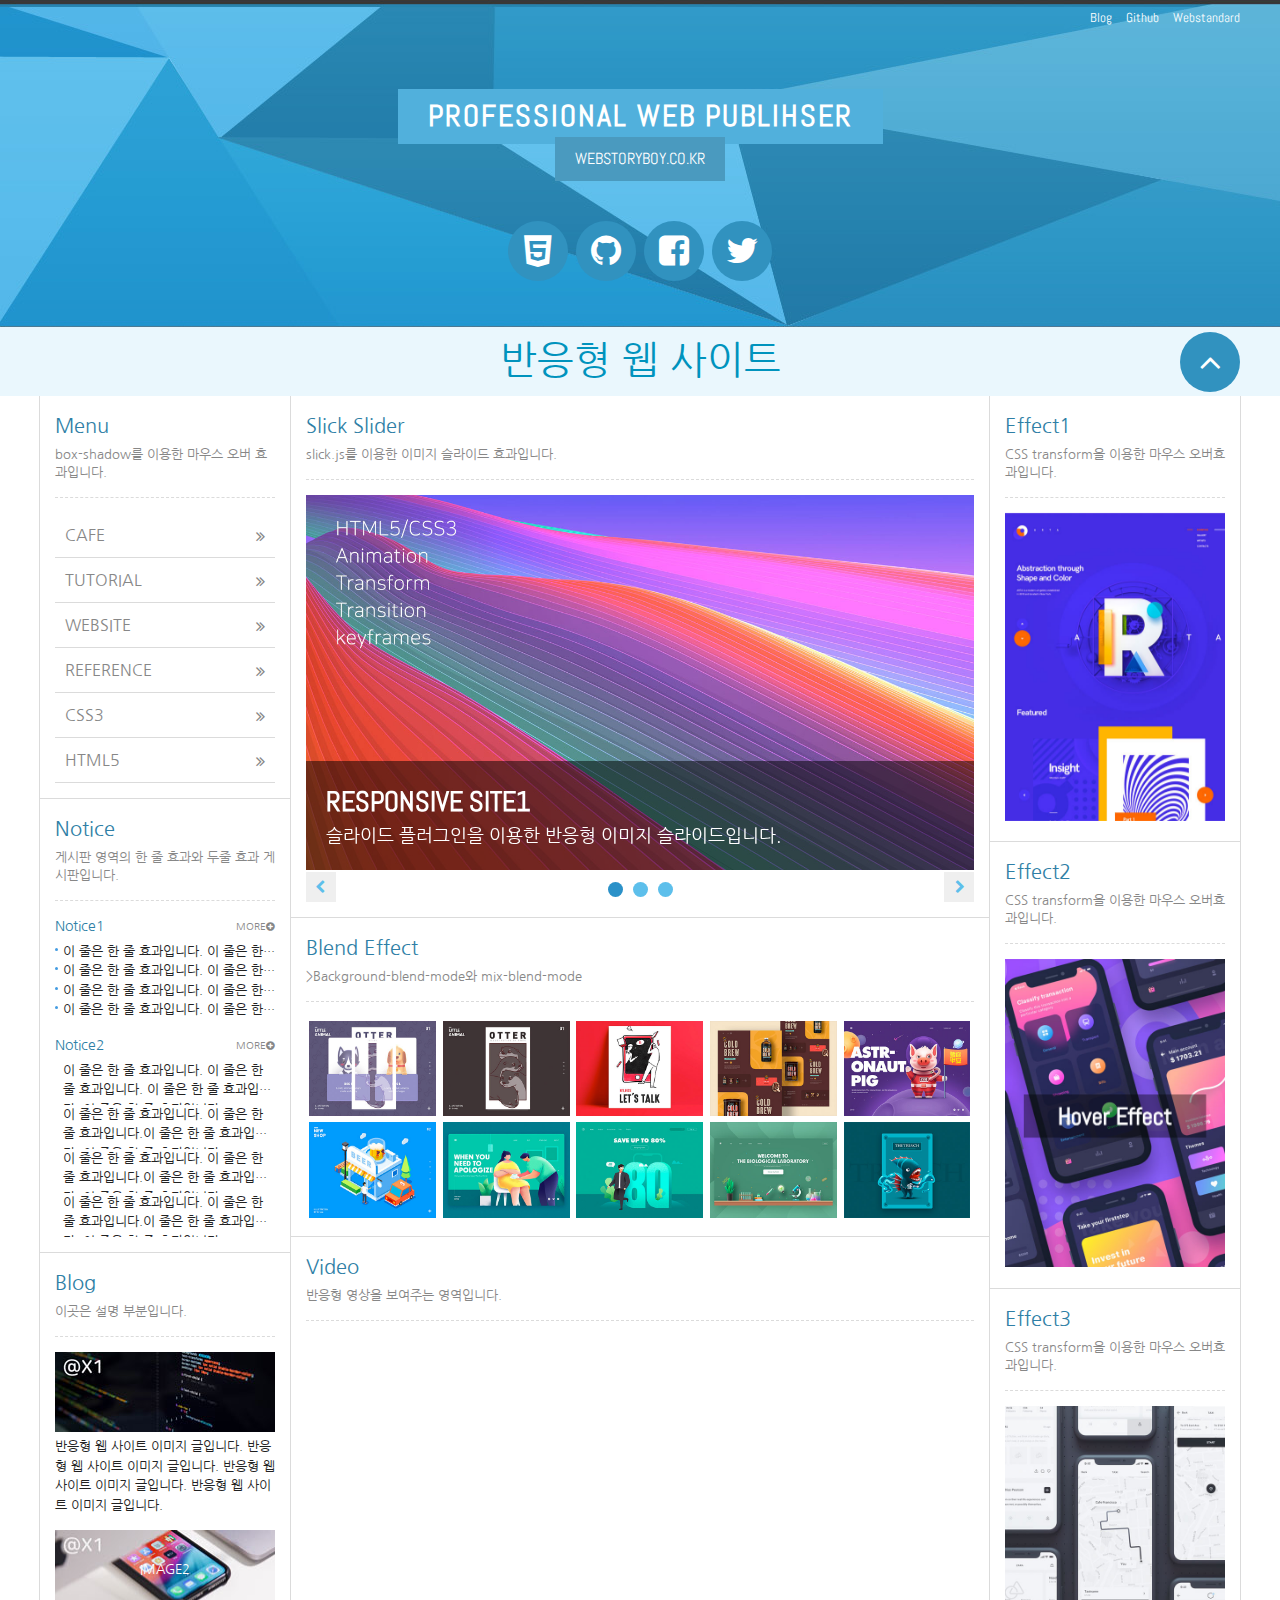
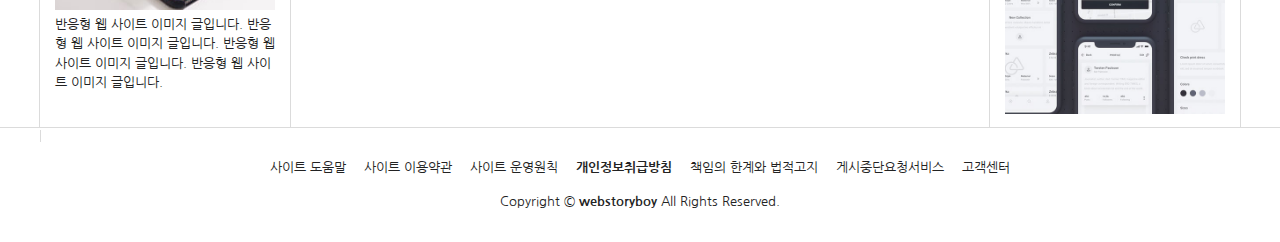
<file: index.html>
<!DOCTYPE html>
<html lang="ko">
  <head>
    <meta charset="UTF-8" />
    <meta
      name="viewport"
      content="user-scalable=no, initial-scale=1.0, maximum-scale=1.0, minimum-scale=1.0, width=device-width"
    />
    <meta name="author" content="webstoryboy" />
    <meta name="description" content="반응형 사이트 따라하기" />
    <meta
      name="keywords"
      content="반응형사이트, 웹퍼블리셔, 웹접근성, HTML5, webstoryboy, webs"
    />
    <title>반응형 사이트 만들기</title>

    <!-- style -->
    <link rel="stylesheet" href="css/reset.css" />
    <link rel="stylesheet" href="css/style.css" />
    <link rel="stylesheet" href="css/font-awesome.css" />
    <link rel="stylesheet" href="css/slick.css" />
    <link rel="stylesheet" href="css/lightgallery.css" />

    <!-- Facebook meta tags -->
    <meta property="og:type" content="article" />
    <meta property="og:title" content="반응형 사이트 만들기(title)" />
    <meta
      property="og:url"
      content="http://richclub8.dothome.co.kr/responsive/html5/index.html"
    />
    <meta
      property="og:image"
      content="http://richclub8.dothome.co.kr/assets/ico/icon.png"
    />
    <meta property="og:site_name" content="반응형 사이트 만들기(site_name)" />
    <meta
      property="og:description"
      content="반응형 사이트 따라하기(description)"
    />

    <!-- twitter meta tags -->
    <meta name="twitter:card" content="summary_large_image" />
    <meta name="twitter:site" content="@webstoryboy" />
    <meta name="twitter:title" content="반응형 사이트 만들기(title)" />
    <meta
      name="twitter:description"
      content="반응형 사이트 만들기(description)."
    />
    <meta
      property="twitter:image"
      content="http://richclub8.dothome.co.kr/assets/ico/icon.png"
    />

    <!-- 파비콘 -->
    <link rel="icon" type="images/png" href="icon/cloud.png" />

    <!-- 웹 폰트 -->
    <link
      href="https://fonts.googleapis.com/css?family=Abel&display=swap"
      rel="stylesheet"
    />
    <link
      href="https://fonts.googleapis.com/css?family=Nanum+Gothic"
      rel="stylesheet"
    />
    <link
      href="https://fonts.googleapis.com/css?family=Nanum+Brush+Script"
      rel="stylesheet"
    />

    <!-- HTLM5shiv ie6~8 -->
    <!--[if lt IE 9]>
      <script src="js/html5shiv.min.js"></script>
      <script type="text/javascript">
        alert(
          "현재 당신이 보는 브라우저는 지원하지 않습니다. 최신 브라우저로 업데이트해주세요!"
        );
      </script>
    <![endif]-->
  </head>
  <body>
    <header id="header">
      <div class="container">
        <div class="row">
          <div class="header">
            <div class="header_menu">
              <a href="#">Blog</a>
              <a href="#">Github</a>
              <a href="#">Webstandard</a>
            </div>
            <!-- // header_menu -->
            <div class="header_tit">
              <h1>Professional Web Publihser</h1>
              <br />
              <a href="http://webstoryboy.co.kr">webstoryboy.co.kr</a>
            </div>
            <!-- // header_tit -->
            <div class="header_icon">
              <ul>
                <li>
                  <a href="#"
                    ><i class="fa fa-html5" aria-hidden="true"></i
                    ><span>HTML5</span></a
                  >
                </li>
                <li>
                  <a href="#"
                    ><i class="fa fa-github" aria-hidden="true"></i
                    ><span>Github</span></a
                  >
                </li>
                <li>
                  <a href="#" class="facebook"
                    ><i class="fa fa-facebook-square" aria-hidden="true"></i
                    ><span>facebook</span></a
                  >
                </li>
                <li>
                  <a href="#" class="twitter"
                    ><i class="fa fa-twitter" aria-hidden="true"></i
                    ><span>twitter</span></a
                  >
                </li>
              </ul>
            </div>
            <!-- // header_icon -->

            <!-- 
                        https://developers.facebook.com/tools/debug/
                        https://cards-dev.twitter.com/validator
                    -->
          </div>
        </div>
      </div>
    </header>
    <!-- header -->

    <nav id="nav">
      <div class="container">
        <div class="row">
          <div class="nav">
            <h2 class="ir_su">반응형 사이트 전체 메뉴</h2>
            <div>
              <h3>HTML Reference</h3>
              <ol>
                <li><a href="#">HTML 태그(Tag)</a></li>
                <li><a href="#">블록 요소/인라인 요소</a></li>
                <li><a href="#">DTD 선언</a></li>
                <li><a href="#">언어 속성 설정</a></li>
                <li><a href="#">HTML &lt;title&gt;</a></li>
                <li><a href="#">HTML &lt;meta&gt;</a></li>
                <li><a href="#">특수문자</a></li>
                <li><a href="#">하이퍼 링크</a></li>
                <li><a href="#">HTML &lt;style&gt;</a></li>
                <li><a href="#">HTML &lt;html&gt;</a></li>
                <li><a href="#">HTML &lt;head&gt;</a></li>
                <li><a href="#">HTML &lt;div&gt;</a></li>
                <li><a href="#">HTML &lt;colgroup&gt;</a></li>
                <li><a href="#">HTML &lt;caption&gt;</a></li>
              </ol>
            </div>
            <div>
              <h3>CSS Reference</h3>
              <ol>
                <li><a href="#">CSS 선택자</a></li>
                <li><a href="#">CSS 단위</a></li>
                <li><a href="#">CSS 색상</a></li>
                <li><a href="#">CSS 선언 방법</a></li>
                <li><a href="#">상대주소와 절대주소</a></li>
                <li><a href="#">CSS float</a></li>
                <li><a href="#">이미지 표현 방법</a></li>
                <li><a href="#">이미지 스프라이트</a></li>
                <li><a href="#">IR 효과</a></li>
                <li><a href="#">이미지 최적화</a></li>
                <li><a href="#">background-color</a></li>
                <li><a href="#">border-style</a></li>
                <li><a href="#">font-size</a></li>
                <li><a href="#">text-align</a></li>
              </ol>
            </div>
            <div class="last">
              <h3>Webstandard</h3>
              <ol>
                <li><a href="#">웹 표준</a></li>
                <li><a href="#">웹 접근성</a></li>
                <li><a href="#">W3C</a></li>
                <li><a href="#">웹 접근성 연구소</a></li>
                <li><a href="#">네이버 널리</a></li>
                <li><a href="#">다음 다룸</a></li>
                <li><a href="#">Webstandard</a></li>
              </ol>
            </div>
          </div>
        </div>
      </div>
    </nav>
    <!-- //nav -->

    <article id="title">
      <div class="container">
        <div class="title">
          <h2>반응형 웹 사이트</h2>
          <a href="#" class="btn">
            <i class="fa fa-angle-up" aria-hidden="true"></i>
            <span class="ir_su">전체메뉴 보기</span>
          </a>
        </div>
      </div>
    </article>
    <!-- //title -->

    <main>
      <section id="contents">
        <div class="container">
          <h2 class="ir_su">반응형 사이트 컨텐츠</h2>
          <section id="cont_left">
            <h3 class="ir_su">반응형 사이트 왼쪽 컨텐츠</h3>
            <article class="column col1">
              <h4 class="col_tit">Menu</h4>
              <p class="col_desc">
                box-shadow를 이용한 마우스 오버 효과입니다.
              </p>
              <!-- 메뉴 -->
              <div class="menu">
                <ul>
                  <li>
                    <a href="#"
                      >Cafe
                      <i class="fa fa-angle-double-right" aria-hidden="true"></i
                    ></a>
                  </li>
                  <li>
                    <a href="#"
                      >Tutorial
                      <i class="fa fa-angle-double-right" aria-hidden="true"></i
                    ></a>
                  </li>
                  <li>
                    <a href="#"
                      >WebSite
                      <i class="fa fa-angle-double-right" aria-hidden="true"></i
                    ></a>
                  </li>
                  <li>
                    <a href="#"
                      >Reference
                      <i class="fa fa-angle-double-right" aria-hidden="true"></i
                    ></a>
                  </li>
                  <li>
                    <a href="#"
                      >CSS3
                      <i class="fa fa-angle-double-right" aria-hidden="true"></i
                    ></a>
                  </li>
                  <li>
                    <a href="#"
                      >HTML5
                      <i class="fa fa-angle-double-right" aria-hidden="true"></i
                    ></a>
                  </li>
                </ul>
              </div>
              <!-- 메뉴// -->
            </article>
            <!-- //col1 -->
            <article class="column col2">
              <h4 class="col_tit">Notice</h4>
              <p class="col_desc">
                게시판 영역의 한 줄 효과와 두줄 효과 게시판입니다.
              </p>
              <!-- 게시판 -->
              <div class="notice1">
                <h5>Notice1</h5>
                <ul>
                  <li>
                    <a href="#"
                      >이 줄은 한 줄 효과입니다. 이 줄은 한 줄 효과입니다.</a
                    >
                  </li>
                  <li>
                    <a href="#"
                      >이 줄은 한 줄 효과입니다. 이 줄은 한 줄 효과입니다.</a
                    >
                  </li>
                  <li>
                    <a href="#"
                      >이 줄은 한 줄 효과입니다. 이 줄은 한 줄 효과입니다.</a
                    >
                  </li>
                  <li>
                    <a href="#"
                      >이 줄은 한 줄 효과입니다. 이 줄은 한 줄 효과입니다.</a
                    >
                  </li>
                </ul>
                <a href="#" class="more" title="더 보기"
                  >More<i class="fa fa-plus-circle" aria-hidden="true"></i
                ></a>
              </div>
              <!-- //게시판 -->
              <!-- 게시판2 -->
              <div class="notice2 mt15">
                <h5>Notice2</h5>
                <ul>
                  <li>
                    <a href="#"
                      >이 줄은 한 줄 효과입니다. 이 줄은 한 줄 효과입니다. 이
                      줄은 한 줄 효과입니다. 이 줄은 한 줄 효과입니다.</a
                    >
                  </li>
                  <li>
                    <a href="#"
                      >이 줄은 한 줄 효과입니다. 이 줄은 한 줄 효과입니다.이
                      줄은 한 줄 효과입니다. 이 줄은 한 줄 효과입니다.</a
                    >
                  </li>
                  <li>
                    <a href="#"
                      >이 줄은 한 줄 효과입니다. 이 줄은 한 줄 효과입니다.이
                      줄은 한 줄 효과입니다. 이 줄은 한 줄 효과입니다.</a
                    >
                  </li>
                  <li>
                    <a href="#"
                      >이 줄은 한 줄 효과입니다. 이 줄은 한 줄 효과입니다.이
                      줄은 한 줄 효과입니다. 이 줄은 한 줄 효과입니다.</a
                    >
                  </li>
                </ul>
                <a href="#" class="more" title="더 보기"
                  >More<i class="fa fa-plus-circle" aria-hidden="true"></i
                ></a>
              </div>
              <!-- //게시판2 -->
            </article>
            <!-- //col2 -->
            <article class="column col3">
              <h4 class="col_tit">Blog</h4>
              <p class="col_desc">이곳은 설명 부분입니다.</p>
              <!-- blog1-->
              <div class="blog1">
                <h5 class="ir_su">image1</h5>
                <figure>
                  <!-- <img src="img/blog1_@1.jpg" class="img-normal" alt="normal image">
                                <img src="img/blog1_@2.jpg" class="img-retina" alt="retina image" width="100%"> -->
                  <img
                    src="img/blog3_@1.jpg"
                    srcset="
                      img/blog3_@1.jpg 1x,
                      img/blog3_@2.jpg 2x,
                      img/blog3_@3.jpg 3x
                    "
                    alt="이미지"
                  />
                  <figcaption>
                    반응형 웹 사이트 이미지 글입니다. 반응형 웹 사이트 이미지
                    글입니다. 반응형 웹 사이트 이미지 글입니다. 반응형 웹 사이트
                    이미지 글입니다.
                  </figcaption>
                </figure>
              </div>
              <!-- //blog1 -->
              <!-- blog2-->
              <div class="blog2 mt15">
                <div class="img-retina">
                  <h5>image2</h5>
                </div>
                <p>
                  반응형 웹 사이트 이미지 글입니다. 반응형 웹 사이트 이미지
                  글입니다. 반응형 웹 사이트 이미지 글입니다. 반응형 웹 사이트
                  이미지 글입니다.
                </p>
              </div>
              <!-- //blog2 -->
            </article>
            <!-- //col3 -->
          </section>
          <section id="cont_center">
            <h3 class="ir_su">반응형 사이트 가운데 컨텐츠</h3>
            <article class="column col4">
              <h4 class="col_tit">Slick Slider</h4>
              <p class="col_desc">
                slick.js를 이용한 이미지 슬라이드 효과입니다.
              </p>
              <!-- 이미지 슬라이드 -->
              <div class="slider">
                <div>
                  <figure>
                    <img src="img/slider001.jpg" alt="이미지1" />
                    <figcaption>
                      <em> Responsive Site1 </em>
                      <span>
                        슬라이드 플러그인을 이용한 반응형 이미지 슬라이드입니다.
                      </span>
                    </figcaption>
                  </figure>
                </div>
                <div>
                  <figure>
                    <img src="img/slider001.jpg" alt="이미지2" />
                    <figcaption>
                      <em> Responsive Site2 </em>
                      <span>
                        슬라이드 플러그인을 이용한 반응형 이미지 슬라이드입니다.
                      </span>
                    </figcaption>
                  </figure>
                </div>
                <div>
                  <figure>
                    <img src="img/slider001.jpg" alt="이미지3" />
                    <figcaption>
                      <em> Responsive Site3 </em>
                      <span>
                        슬라이드 플러그인을 이용한 반응형 이미지 슬라이드입니다.
                      </span>
                    </figcaption>
                  </figure>
                </div>
              </div>
              <!-- // 이미지 슬라이드 -->
            </article>
            <!-- //col4 -->
            <article class="column col5">
              <h4 class="col_tit">Blend Effect</h4>
              <p class="col_desc">>Background-blend-mode와 mix-blend-mode</p>
              <!-- lightbox -->
              <div class="lightbox square clearfix">
                <a href="img/light01_s.jpg"
                  ><img src="img/light01.jpg" alt="이미지" /><em>blur</em></a
                >
                <a href="img/light02_s.jpg"
                  ><img src="img/light02.jpg" alt="이미지" /><em
                    >brightness</em
                  ></a
                >
                <a href="img/light03_s.jpg"
                  ><img src="img/light03.jpg" alt="이미지" /><em
                    >contrast</em
                  ></a
                >
                <a href="img/light04_s.jpg"
                  ><img src="img/light04.jpg" alt="이미지" /><em
                    >grayscale</em
                  ></a
                >
                <a href="img/light05_s.jpg"
                  ><img src="img/light05.jpg" alt="이미지" /><em
                    >hur-rotate</em
                  ></a
                >
                <a href="img/light06_s.jpg"
                  ><img src="img/light06.jpg" alt="이미지" /><em>invert</em></a
                >
                <a href="img/light07_s.jpg"
                  ><img src="img/light07.jpg" alt="이미지" /><em>opacity</em></a
                >
                <a href="img/light08_s.jpg"
                  ><img src="img/light08.jpg" alt="이미지" /><em
                    >saturate</em
                  ></a
                >
                <a href="img/light09_s.jpg"
                  ><img src="img/light09.jpg" alt="이미지" /><em>sepia</em></a
                >
                <a href="img/light10_s.jpg"
                  ><img src="img/light10.jpg" alt="이미지" /><em>Mix</em></a
                >
              </div>

              <!-- //lightbox -->
            </article>
            <!-- //col5 -->
            <article class="column col6">
              <h4 class="col_tit">Video</h4>
              <p class="col_desc">반응형 영상을 보여주는 영역입니다.</p>
              <!-- video -->
              <div class="video">
                <iframe
                  src="https://www.youtube.com/embed/ZOMpFdXwS48"
                  frameborder="0"
                  allow="accelerometer; autoplay; encrypted-media; gyroscope; picture-in-picture"
                  allowfullscreen
                ></iframe>
              </div>
              <!-- //video -->
            </article>
            <!-- //col6 -->
          </section>
          <section id="cont_right">
            <h3 class="ir_su">반응형 사이트 오른쪽 컨텐츠</h3>
            <article class="column col7">
              <h4 class="col_tit">Effect1</h4>
              <p class="col_desc">
                CSS transform을 이용한 마우스 오버효과입니다.
              </p>
              <!-- side1 -->
              <div class="side1">
                <figure class="front">
                  <img src="img/side1.jpg" alt="이미지1" />
                </figure>
                <div class="back">
                  <i class="fa fa-heart" aria-hidden="true"></i>
                </div>
              </div>
              <!-- //side1 -->
            </article>
            <!-- //col7 -->
            <article class="column col8">
              <h4 class="col_tit">Effect2</h4>
              <p class="col_desc">
                CSS transform을 이용한 마우스 오버효과입니다.
              </p>
              <!-- side2 -->
              <div class="side2">
                <figure class="front">
                  <img src="img/side2.jpg" alt="이미지2" />
                  <figcaption>Hover Effect</figcaption>
                </figure>
                <figure class="back">
                  <img src="img/side4.jpg" alt="이미지2" />
                  <figcaption>Hover Effect</figcaption>
                </figure>
              </div>
              <!-- //side2 -->
            </article>
            <!-- //col8 -->
            <article class="column col9">
              <h4 class="col_tit">Effect3</h4>
              <p class="col_desc">
                CSS transform을 이용한 마우스 오버효과입니다.
              </p>
              <!-- side3 -->
              <div class="side3">
                <figure>
                  <img src="img/side3.jpg" alt="이미지3" />
                  <figcaption>
                    <h3><Hoverem>Effect</Hoverem></h3>
                  </figcaption>
                </figure>
              </div>
              <!-- //side3 -->
            </article>
            <!-- //col9 -->
          </section>
        </div>
      </section>
      <!-- //contents -->
    </main>
    <footer id="footer">
      <div class="container">
        <div class="row">
          <div class="footer">
            <ul>
              <li><a href="#">사이트 도움말</a></li>
              <li><a href="#">사이트 이용약관</a></li>
              <li><a href="#">사이트 운영원칙</a></li>
              <li>
                <a href="#"><strong>개인정보취급방침</strong></a>
              </li>
              <li><a href="#">책임의 한계와 법적고지</a></li>
              <li><a href="#">게시중단요청서비스</a></li>
              <li><a href="#">고객센터</a></li>
            </ul>
            <address>
              Copyright ©
              <a href="http://webstoryboy.co.kr"
                ><strong>webstoryboy</strong></a
              >
              All Rights Reserved.
            </address>
          </div>
        </div>
      </div>
    </footer>
    <!-- //footer -->

    <!-- JavaScript Libraries -->
    <script src="js/jquery.min_1.12.4.js"></script>
    <script src="js/modernizr-custom.js"></script>
    <script src="js/slick.min.js"></script>
    <script src="js/lightgallery.min.js"></script>

    <script>
      //접기/펼치기
      $(".btn").click(function (e) {
        e.preventDefault();
        $(".nav").slideToggle();
        $(".btn").toggleClass("open");

        if ($(".btn").hasClass("open")) {
          //open이 있을 때
          $(".btn").find("i").attr("class", "fa fa-angle-up");
        } else {
          //open이 없을 때
          $(".btn").find("i").attr("class", "fa fa-angle-down");
        }
      });

      $(window).resize(function () {
        var wWidth = $(window).width();
        if (wWidth > 600) {
          $(".nav").removeAttr("style");
        }
      });

      //라이트 박스
      $(".lightbox").lightGallery({
        autoplay: true,
        pause: 3000,
        progressBar: true,
      });

      //이미지 슬라이더
      $(".slider").slick({
        dots: true,
        autoplay: true,
        autoplaySpeed: 3000,
        arrows: true,
        responsive: [
          {
            breakpoint: 768,
            settings: {
              autoplay: false,
            },
          },
        ],
      });

      //sns 공유하기
      $(".facebook").click(function (e) {
        e.preventDefault();
        window.open(
          "https://www.facebook.com/sharer/sharer.php?u=" +
            encodeURIComponent(document.URL) +
            "&t=" +
            encodeURIComponent(document.title),
          "facebooksharedialog",
          "menubar=no, toolbar=no, resizable=yes, scrollbars=yes, height=300, width=600"
        );
      });
      $(".twitter").click(function (e) {
        e.preventDefault();
        window.open(
          "https://twitter.com/intent/tweet?text=[%EA%B3%B5%EC%9C%A0]%20" +
            encodeURIComponent(document.URL) +
            "%20-%20" +
            encodeURIComponent(document.title),
          "twittersharedialog",
          "menubar=no, toolbar=no, resizable=yes, scrollbars=yes, height=300, width=600"
        );
      });
    </script>
  </body>
</html>
</file>
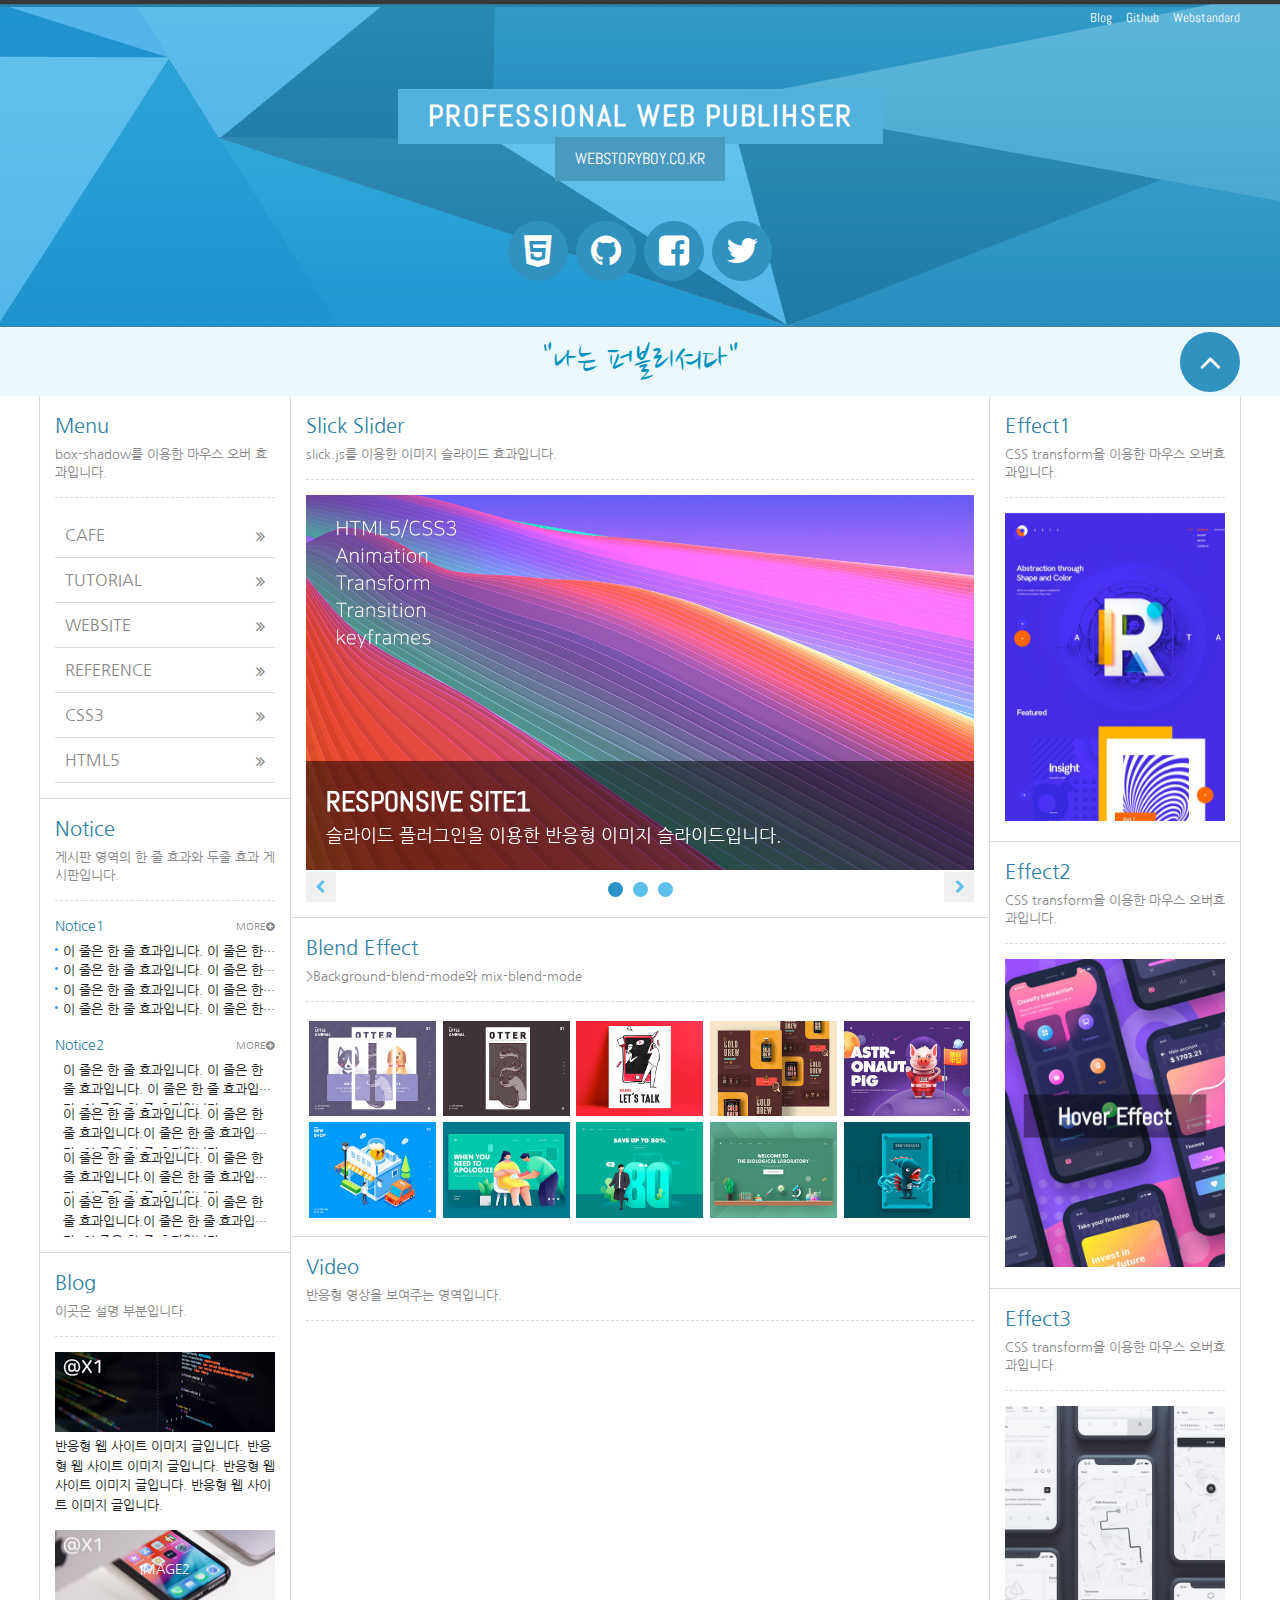
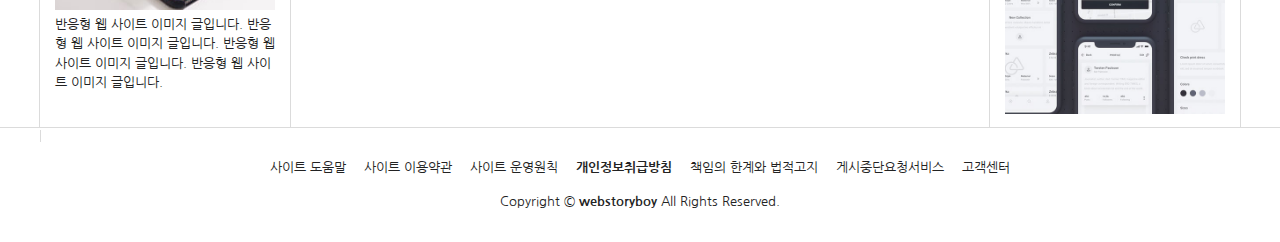
<file: html5/index.html>
<!DOCTYPE html>
<html lang="ko">
<head>
	<meta charset="UTF-8">
	<meta name="viewport" content="user-scalable=no, initial-scale=1.0, maximum-scale=1.0, minimum-scale=1.0, width=device-width">
    <meta name="author" content="webstoryboy">
    <meta name="description" content="반응형 사이트 따라하기">
    <meta name="keywords" content="반응형사이트, 웹퍼블리셔, 웹접근성, HTML5, webstoryboy, webs">
    <title>반응형 사이트 만들기</title>

    <!-- style -->
    <link rel="stylesheet" href="css/reset.css">
    <link rel="stylesheet" href="css/style.css">
    <link rel="stylesheet" href="css/font-awesome.css">
    <link rel="stylesheet" href="css/slick.css">
    <link rel="stylesheet" href="css/lightgallery.css">

    <!-- Facebook meta tags -->
    <meta property="og:type" content="article" />
    <meta property="og:title" content="반응형 사이트 만들기(title)" />
    <meta property="og:url" content="http://richclub8.dothome.co.kr/responsive/html5/index.html" />
    <meta property="og:image" content="http://richclub8.dothome.co.kr/assets/ico/icon.png" />
    <meta property="og:site_name" content="반응형 사이트 만들기(site_name)" />
    <meta property="og:description" content="반응형 사이트 따라하기(description)" />

    <!-- twitter meta tags -->
    <meta name="twitter:card" content="summary_large_image" />
    <meta name="twitter:site" content="@webstoryboy" />
    <meta name="twitter:title" content="반응형 사이트 만들기(title)" />
    <meta name="twitter:description" content="반응형 사이트 만들기(description)." />
    <meta property="twitter:image" content="http://richclub8.dothome.co.kr/assets/ico/icon.png" />

	<!-- 파비콘 -->
    <link rel="shortcut icon" href="icon/favicon-152.png">
    <link rel="apple-touch-icon-precomposed" href="icon/favicon-152.png">
    <link rel="icon" href="icon/favicon-64.png">
    <link rel="icon" href="icon/favicon-16.png" sizes="16x16"> 
    <link rel="icon" href="icon/favicon-32.png" sizes="32x32"> 
    <link rel="icon" href="icon/favicon-48.png" sizes="48x48"> 
    <link rel="icon" href="icon/favicon-64.png" sizes="64x64"> 
    <link rel="icon" href="icon/favicon-128.png" sizes="128x128">

	<!-- 웹 폰트 -->
    <link href="https://fonts.googleapis.com/css?family=Abel&display=swap" rel="stylesheet">
    <link href="https://fonts.googleapis.com/css?family=Nanum+Gothic" rel="stylesheet">
    <link href="https://fonts.googleapis.com/css?family=Nanum+Brush+Script" rel="stylesheet">

     <!-- HTLM5shiv ie6~8 -->
    <!--[if lt IE 9]> 
        <script src="js/html5shiv.min.js"></script>
        <script type="text/javascript">
            alert("현재 당신이 보는 브라우저는 지원하지 않습니다. 최신 브라우저로 업데이트해주세요!");
        </script>
    <![endif]-->

</head>
<body>
	
	<header id="header">
		<div class="container">
			<div class="row">
				<div class="header">
					<div class="header_menu">
						<a href="#">Blog</a>
						<a href="#">Github</a>
						<a href="#">Webstandard</a>
					</div>
					<!-- // header_menu -->
					<div class="header_tit">
						<h1>Professional Web Publihser</h1><br>
						<a href="http://webstoryboy.co.kr">webstoryboy.co.kr</a>
					</div>
					<!-- // header_tit -->
					<div class="header_icon">
                        <ul>
                            <li><a href="#"><i class="fa fa-html5" aria-hidden="true"></i><span>HTML5</span></a></li>
                            <li><a href="#"><i class="fa fa-github" aria-hidden="true"></i><span>Github</span></a></li>
                            <li><a href="#" class="facebook"><i class="fa fa-facebook-square" aria-hidden="true"></i><span>facebook</span></a></li>
                            <li><a href="#" class="twitter"><i class="fa fa-twitter" aria-hidden="true"></i><span>twitter</span></a></li>
                        </ul>
                    </div>
                    <!-- // header_icon -->

                    <!-- 
                        https://developers.facebook.com/tools/debug/
                        https://cards-dev.twitter.com/validator
                    -->

				</div>
			</div>
		</div>
	</header>
	<!-- header -->
	
	 <nav id="nav">
        <div class="container">
            <div class="row">
                <div class="nav">
                    <h2 class="ir_su">반응형 사이트 전체 메뉴</h2>
                    <div>
                        <h3>HTML Reference</h3>
                        <ol>
                            <li><a href="#">HTML 태그(Tag)</a></li>
                            <li><a href="#">블록 요소/인라인 요소</a></li>
                            <li><a href="#">DTD 선언</a></li>
                            <li><a href="#">언어 속성 설정</a></li>
                            <li><a href="#">HTML &lt;title&gt;</a></li>
                            <li><a href="#">HTML &lt;meta&gt;</a></li>
                            <li><a href="#">특수문자</a></li>
                            <li><a href="#">하이퍼 링크</a></li>
                            <li><a href="#">HTML &lt;style&gt;</a></li>
                            <li><a href="#">HTML &lt;html&gt;</a></li>
                            <li><a href="#">HTML &lt;head&gt;</a></li>
                            <li><a href="#">HTML &lt;div&gt;</a></li>
                            <li><a href="#">HTML &lt;colgroup&gt;</a></li>
                            <li><a href="#">HTML &lt;caption&gt;</a></li>
                        </ol>
                    </div>
                    <div>
                        <h3>CSS  Reference</h3>
                        <ol>
                            <li><a href="#">CSS 선택자</a></li>
                            <li><a href="#">CSS 단위</a></li>
                            <li><a href="#">CSS 색상</a></li>
                            <li><a href="#">CSS 선언 방법</a></li>
                            <li><a href="#">상대주소와 절대주소</a></li>
                            <li><a href="#">CSS float</a></li>
                            <li><a href="#">이미지 표현 방법</a></li>
                            <li><a href="#">이미지 스프라이트</a></li>
                            <li><a href="#">IR 효과</a></li>
                            <li><a href="#">이미지 최적화</a></li>
                            <li><a href="#">background-color</a></li>
                            <li><a href="#">border-style</a></li>
                            <li><a href="#">font-size</a></li>
                            <li><a href="#">text-align</a></li>
                        </ol>
                    </div>
                    <div class="last">
                        <h3>Webstandard</h3>
                        <ol>
                            <li><a href="#">웹 표준</a></li>
                            <li><a href="#">웹 접근성</a></li>
                            <li><a href="#">W3C</a></li>
                            <li><a href="#">웹 접근성 연구소</a></li>
                            <li><a href="#">네이버 널리</a></li>
                            <li><a href="#">다음 다룸</a></li>
                            <li><a href="#">Webstandard</a></li>
                        </ol>
                    </div>
                </div>
            </div>
        </div>
    </nav>
    <!-- //nav -->

	<article id="title">
		<div class="container">
			<div class="title">
				<h2>"나는 퍼블리셔다"</h2>
                <a href="#" class="btn">
                    <i class="fa fa-angle-up" aria-hidden="true"></i>
                    <span class="ir_su">전체메뉴 보기</span>
                </a>
			</div>
		</div>
	</article>
	<!-- //title -->

	<main>
        <section id="contents">
            <div class="container">
                <h2 class="ir_su">반응형 사이트 컨텐츠</h2>
                <section id="cont_left">
                    <h3 class="ir_su">반응형 사이트 왼쪽 컨텐츠</h3>
                    <article class="column col1">
                    	<h4 class="col_tit">Menu</h4>
                    	<p class="col_desc">box-shadow를 이용한 마우스 오버 효과입니다.</p>
                    	<!-- 메뉴 -->
                    	<div class="menu">
                    		<ul>
                                <li><a href="#">Cafe <i class="fa fa-angle-double-right" aria-hidden="true"></i></a></li>
                                <li><a href="#">Tutorial <i class="fa fa-angle-double-right" aria-hidden="true"></i></a></li>
                                <li><a href="#">WebSite <i class="fa fa-angle-double-right" aria-hidden="true"></i></a></li>
                                <li><a href="#">Reference <i class="fa fa-angle-double-right" aria-hidden="true"></i></a></li>
                                <li><a href="#">CSS3 <i class="fa fa-angle-double-right" aria-hidden="true"></i></a></li>
                                <li><a href="#">HTML5 <i class="fa fa-angle-double-right" aria-hidden="true"></i></a></li>
                            </ul>
                    	</div>
                    	<!-- 메뉴// -->
                    </article>
                    <!-- //col1 -->
                    <article class="column col2">
                    	<h4 class="col_tit">Notice</h4>
                    	<p class="col_desc">게시판 영역의 한 줄 효과와 두줄 효과 게시판입니다.</p>
                    	<!-- 게시판 -->
                    	<div class="notice1">
                    		<h5>Notice1</h5>
                    		<ul>
                    			<li><a href="#">이 줄은 한 줄 효과입니다. 이 줄은 한 줄 효과입니다.</a></li>
                    			 <li><a href="#">이 줄은 한 줄 효과입니다. 이 줄은 한 줄 효과입니다.</a></li>
                    			 <li><a href="#">이 줄은 한 줄 효과입니다. 이 줄은 한 줄 효과입니다.</a></li>
                    			 <li><a href="#">이 줄은 한 줄 효과입니다. 이 줄은 한 줄 효과입니다.</a></li> 
                    		</ul>
                    		<a href="#" class="more" title="더 보기">More<i class="fa fa-plus-circle" aria-hidden="true"></i></a>
                    	</div>
                    	<!-- //게시판 -->
                    	<!-- 게시판2 -->
                    	<div class="notice2 mt15">
                    		<h5>Notice2</h5>
                    		<ul>
                    			<li><a href="#">이 줄은 한 줄 효과입니다. 이 줄은 한 줄 효과입니다.
                    			이 줄은 한 줄 효과입니다. 이 줄은 한 줄 효과입니다.</a></li>
                    			 <li><a href="#">이 줄은 한 줄 효과입니다. 이 줄은 한 줄 효과입니다.이 줄은 한 줄 효과입니다. 이 줄은 한 줄 효과입니다.</a></li>
                    			 <li><a href="#">이 줄은 한 줄 효과입니다. 이 줄은 한 줄 효과입니다.이 줄은 한 줄 효과입니다. 이 줄은 한 줄 효과입니다.</a></li>
                    			 <li><a href="#">이 줄은 한 줄 효과입니다. 이 줄은 한 줄 효과입니다.이 줄은 한 줄 효과입니다. 이 줄은 한 줄 효과입니다.</a></li> 
                    		</ul>
                    		<a href="#" class="more" title="더 보기">More<i class="fa fa-plus-circle" aria-hidden="true"></i></a>
                    	</div>
                    	<!-- //게시판2 -->


                    </article>
                    <!-- //col2 -->
                    <article class="column col3">
                    	<h4 class="col_tit">Blog</h4>
                    	<p class="col_desc">이곳은 설명 부분입니다.</p>
                    	<!-- blog1-->
                        <div class="blog1">
                            <h5 class="ir_su">image1</h5>
                            <figure>
                                <!-- <img src="img/blog1_@1.jpg" class="img-normal" alt="normal image">
                                <img src="img/blog1_@2.jpg" class="img-retina" alt="retina image" width="100%"> -->
                                <img src="img/blog3_@1.jpg" srcset="img/blog3_@1.jpg 1x, img/blog3_@2.jpg 2x, img/blog3_@3.jpg 3x" alt="이미지">
                                <figcaption>반응형 웹 사이트 이미지 글입니다. 반응형 웹 사이트 이미지 글입니다. 반응형 웹 사이트 이미지 글입니다. 반응형 웹 사이트 이미지 글입니다.</figcaption>
                            </figure>
                        </div>
                        <!-- //blog1 -->
                        <!-- blog2-->
                        <div class="blog2 mt15">
                            <div class="img-retina">
                                <h5>image2</h5>
                            </div>
                            <p>반응형 웹 사이트 이미지 글입니다. 반응형 웹 사이트 이미지 글입니다. 반응형 웹 사이트 이미지 글입니다. 반응형 웹 사이트 이미지 글입니다.</p>
                        </div>
                        <!-- //blog2 -->
                    </article>
                    <!-- //col3 -->
                </section>
                <section id="cont_center">
                    <h3 class="ir_su">반응형 사이트 가운데 컨텐츠</h3>
                    <article class="column col4">
                    	<h4 class="col_tit">Slick Slider</h4>
                    	<p class="col_desc">slick.js를 이용한 이미지 슬라이드 효과입니다.</p>
                    	<!-- 이미지 슬라이드 -->
                    	<div class="slider">
                    		<div>
                    			<figure>
                    				<img src="img/slider001.jpg" alt="이미지1">
                    				<figcaption>
                    					<em>
                    						Responsive Site1
                    					</em>
                    					<span>
                    						슬라이드 플러그인을 이용한 반응형 이미지 슬라이드입니다.
                    					</span>
                    				</figcaption>
                    			</figure>
                    		</div>
                    		<div>
                    			<figure>
                    				<img src="img/slider001.jpg" alt="이미지2">
                    				<figcaption>
                    					<em>
                    						Responsive Site2
                    					</em>
                    					<span>
                    						슬라이드 플러그인을 이용한 반응형 이미지 슬라이드입니다.
                    					</span>
                    				</figcaption>
                    			</figure>
                    		</div>
                    		<div>
                    			<figure>
                    				<img src="img/slider001.jpg" alt="이미지3">
                    				<figcaption>
                    					<em>
                    						Responsive Site3
                    					</em>
                    					<span>
                    						슬라이드 플러그인을 이용한 반응형 이미지 슬라이드입니다.
                    					</span>
                    				</figcaption>
                    			</figure>
                    		</div>
                    	</div>
                    	<!-- // 이미지 슬라이드 -->

                    </article>
                    <!-- //col4 -->
                    <article class="column col5">
                    	<h4 class="col_tit">Blend Effect</h4>
                    	<p class="col_desc">>Background-blend-mode와 mix-blend-mode</p>
                    	<!-- lightbox -->
                    	<div class="lightbox square clearfix">
                    		<a href="img/light01_s.jpg"><img src="img/light01.jpg" alt="이미지"><em>blur</em></a>
                    		<a href="img/light02_s.jpg"><img src="img/light02.jpg" alt="이미지"><em>brightness</em></a>
                    		<a href="img/light03_s.jpg"><img src="img/light03.jpg" alt="이미지"><em>contrast</em></a>
                    		<a href="img/light04_s.jpg"><img src="img/light04.jpg" alt="이미지"><em>grayscale</em></a>
                    		<a href="img/light05_s.jpg"><img src="img/light05.jpg" alt="이미지"><em>hur-rotate</em></a>
                    		<a href="img/light06_s.jpg"><img src="img/light06.jpg" alt="이미지"><em>invert</em></a>
                    		<a href="img/light07_s.jpg"><img src="img/light07.jpg" alt="이미지"><em>opacity</em></a>
                    		<a href="img/light08_s.jpg"><img src="img/light08.jpg" alt="이미지"><em>saturate</em></a>
                    		<a href="img/light09_s.jpg"><img src="img/light09.jpg" alt="이미지"><em>sepia</em></a>
                    		<a href="img/light10_s.jpg"><img src="img/light10.jpg" alt="이미지"><em>Mix</em></a>
                    	</div>

                    	<!-- //lightbox -->

                    </article>
                    <!-- //col5 -->
                    <article class="column col6">
                    	<h4 class="col_tit">Video</h4>
                    	<p class="col_desc">반응형 영상을 보여주는 영역입니다.</p>
                    	<!-- video -->
                    	<div class="video">
                    		<iframe src="https://www.youtube.com/embed/ZOMpFdXwS48" frameborder="0" allow="accelerometer; autoplay; encrypted-media; gyroscope; picture-in-picture" allowfullscreen></iframe>
                    	</div>
                    	<!-- //video -->

                    </article>
                    <!-- //col6 -->
                </section>
                <section id="cont_right">
                    <h3 class="ir_su">반응형 사이트 오른쪽 컨텐츠</h3>
                    <article class="column col7">
                    	<h4 class="col_tit">Effect1</h4>
                    	<p class="col_desc">CSS transform을 이용한 마우스 오버효과입니다.</p>
                    	<!-- side1 -->
                    	<div class="side1">
                    		<figure class="front">
                    			<img src="img/side1.jpg" alt="이미지1">
                    		</figure>
                    		<div class="back">
                    			<i class="fa fa-heart" aria-hidden="true"></i>
                    		</div>
                    	</div>
                    	<!-- //side1 -->

                    </article>
                    <!-- //col7 -->
                    <article class="column col8">
                    	<h4 class="col_tit">Effect2</h4>
                    	<p class="col_desc">CSS transform을 이용한 마우스 오버효과입니다.</p>
                    	<!-- side2 -->
                    	<div class="side2">
                    		<figure class="front">
                    			<img src="img/side2.jpg" alt="이미지2">
                    			<figcaption>
                    				Hover Effect
                    			</figcaption>
                    		</figure>
                    		<figure class="back">
                    			<img src="img/side4.jpg" alt="이미지2">
                    			<figcaption>
                    				Hover Effect
                    			</figcaption>
                    		</figure>
                    	</div>
                    	<!-- //side2 -->
                    </article>
                    <!-- //col8 -->
                    <article class="column col9">
                    	<h4 class="col_tit">Effect3</h4>
                    	<p class="col_desc">CSS transform을 이용한 마우스 오버효과입니다.</p>
                    	<!-- side3 -->
                    	<div class="side3">
                    		<figure>
                    			<img src="img/side3.jpg" alt="이미지3">
                    			<figcaption>
                    				<h3><Hoverem>Effect</Hoverem></h3>
                    			</figcaption>
                    		</figure>
                    	</div>
                    	<!-- //side3 -->
                    </article>
                    <!-- //col9 -->
                </section>
            </div>
        </section>
        <!-- //contents -->

    </main>
    <footer id="footer">
        <div class="container">
            <div class="row">
                <div class="footer">
                    <ul>
                        <li><a href="#">사이트 도움말</a></li>
                        <li><a href="#">사이트 이용약관</a></li>
                        <li><a href="#">사이트 운영원칙</a></li>
                        <li><a href="#"><strong>개인정보취급방침</strong></a></li>
                        <li><a href="#">책임의 한계와 법적고지</a></li>
                        <li><a href="#">게시중단요청서비스</a></li>
                        <li><a href="#">고객센터</a></li>
                    </ul>
                    <address>
                        Copyright ©
                        <a href="http://webstoryboy.co.kr"><strong>webstoryboy</strong></a>
                        All Rights Reserved.
                    </address>
                </div>
            </div>
        </div>
    </footer>
    <!-- //footer -->
  
	<!-- JavaScript Libraries -->
    <script src="js/jquery.min_1.12.4.js"></script>
    <script src="js/modernizr-custom.js"></script>
    <script src="js/slick.min.js"></script>
    <script src="js/lightgallery.min.js"></script>

    <script>
    	//접기/펼치기	
    	$(".btn").click(function(e){
    		e.preventDefault();
    		$(".nav").slideToggle();
    		$(".btn").toggleClass("open");

    		if($(".btn").hasClass("open")){
    			//open이 있을 때
    			$(".btn").find("i").attr("class","fa fa-angle-up");
    		} else {
    			//open이 없을 때 
    			$(".btn").find("i").attr("class","fa fa-angle-down");
    		}
    	});

    	$(window).resize(function(){
    		var wWidth = $(window).width();
    		if(wWidth > 600) {
    			$(".nav").removeAttr("style");
    		}
    	});

    	 //라이트 박스
        $(".lightbox").lightGallery({
        	autoplay: true,
        	pause: 3000,
        	progressBar: true
        });

        //이미지 슬라이더
        $(".slider").slick({
        	dots: true,
        	autoplay: true,
        	autoplaySpeed: 3000,
        	arrows: true,
        	responsive: [
        	{
        		breakpoint: 768,
        		settings: {
        			autoplay: false,
        		}
        	}
        	]
        });
        
        //sns 공유하기
        $(".facebook").click(function(e){
            e.preventDefault();
            window.open('https://www.facebook.com/sharer/sharer.php?u=' +encodeURIComponent(document.URL)+'&t='+encodeURIComponent(document.title), 'facebooksharedialog', 'menubar=no, toolbar=no, resizable=yes, scrollbars=yes, height=300, width=600'); 
        });
        $(".twitter").click(function(e){
            e.preventDefault();
            window.open('https://twitter.com/intent/tweet?text=[%EA%B3%B5%EC%9C%A0]%20' +encodeURIComponent(document.URL)+'%20-%20'+encodeURIComponent(document.title), 'twittersharedialog', 'menubar=no, toolbar=no, resizable=yes, scrollbars=yes, height=300, width=600');
        });
    </script>
</body>
</html>
</file>
<file: css/style.css>
/* 레이아웃 */
body {
  background: url(../img/header_bg.jpg) repeat-x center top;
}
#header {
}
#nav {
  background-color: #f6fdff;
}
#title {
  background-color: #eaf7fd;
}
#contents .container {
  border-right: 1px solid #dbdbdb;
  border-left: 1px solid #dbdbdb;
}
#cont_left {
  float: left;
  width: 250px;
}
#cont_center {
  overflow: hidden;
  min-height: 1300px;
  margin-right: 250px;
  border-right: 1px solid #dbdbdb;
  border-left: 1px solid #dbdbdb;
}
#cont_right {
  position: absolute;
  right: 0;
  top: 0;
  width: 250px;
}
#footer {
  border-top: 1px solid #dbdbdb;
}

/* 컨테이너 */
.container {
  position: relative;
  width: 1200px;
  margin: 0 auto; /* background: rgba(0,0,0,0.3); */
}

/* 헤더 */
.header {
  height: 327px;
}
.header .header_menu {
  text-align: right;
}
.header .header_menu a {
  color: #fff;
  padding: 8px 0 6px 10px;
  display: inline-block;
  transition: color 0.3s ease;
  font-family: "Abel", sans-serif;
}
.header .header_menu a:hover {
  color: #ccc;
}

.header .header_tit {
  text-align: center;
  text-transform: uppercase;
  margin-top: 55px;
  font-family: "Abel", sans-serif;
}
.header .header_tit h1 {
  font-size: 30px;
  color: #fff;
  background: #51b0dc;
  display: inline-block;
  padding: 5px 30px 5px 30px;
  letter-spacing: 2px;
  font-weight: 900;
  transition: box-shadow 0.25s ease-in-out;
}
.header .header_tit h1:hover {
  box-shadow: inset -9em 0 0 0 #257fac, inset 9em 0 0 0 #257fac;
}
.header .header_tit a {
  font-size: 16px;
  color: #fff;
  background: #4a9abf;
  display: inline-block;
  padding: 10px 20px 10px 20px;
  margin-top: -7px;
  transition: box-shadow 0.25s ease-in-out;
}
.header .header_tit a:hover {
  box-shadow: 0 0 0 5px rgba(75, 154, 191, 0.9) inset,
    0 0 0 100px rgba(0, 0, 0, 0.1) inset;
}

.header .header_icon {
  text-align: center;
  margin-top: 40px;
  padding-bottom: 45px;
}
.header .header_icon li {
  display: inline;
  margin: 0 2px;
}
.header .header_icon li a {
  position: relative;
  background-color: #3192bf;
  border-radius: 50%;
  width: 60px;
  height: 60px;
  color: #fff;
  display: inline-block;
  font-size: 35px;
  line-height: 60px;
  transition: all 0.3s ease;
}
.header .header_icon li a span {
  position: absolute;
  left: 50%;
  top: -40px;
  transform: translateX(-50%);
  font-size: 12px;
  line-height: 1.6;
  background: #3192bf;
  padding: 3px 9px;
  border-radius: 6px 0;
  opacity: 0;
  transition: all 0.3s ease;
}
.header .header_icon li a span:before {
  content: "";
  position: absolute;
  left: 50%;
  bottom: -5px;
  margin-left: -5px;
  border-top: 5px solid #3192bf;
  border-left: 5px solid transparent;
  border-right: 5px solid transparent;
}
.header .header_icon li a:hover span {
  opacity: 1;
  top: -33px;
}
.header .header_icon li a:hover {
  box-shadow: 0 0 0 3px rgba(75, 154, 191, 0.9) inset,
    0 0 0 100px rgba(0, 0, 0, 0.1) inset;
}

/* 전체 메뉴 */
.nav {
  overflow: hidden;
  padding: 25px 0;
  display: none;
}
.nav > div {
  float: left;
  width: 40%;
}
.nav > div:last-child {
  width: 20%;
}
.nav > div ol {
  overflow: hidden;
}
.nav > div li {
  float: left;
  width: 50%;
  position: relative;
  padding-left: 8px;
  box-sizing: border-box;
}
.nav > div:last-child li {
  width: 100%;
}
.nav > div li:before {
  content: "";
  width: 3px;
  height: 3px;
  background-color: #25a2d0;
  border-radius: 50%;
  position: absolute;
  left: 0;
  top: 6px;
}
.nav > div h3 {
  font-size: 18px;
  color: #25a2d0;
  font-weight: bold;
  margin-bottom: 4px;
}
.nav > div li a {
  position: relative;
}
.nav > div li a:after {
  content: "";
  display: inline-block;
  width: 0;
  height: 1px;
  background: #25aad0;
  transition: all 0.2s ease-out;
  position: absolute;
  bottom: 0;
  left: 0;
}
.nav > div li:hover a:after {
  width: 100%;
}

/* 타이틀 */
.title {
  position: relative;
  text-align: center;
}
.title h2 {
  font-family: "Nanum Gothic", cursive;
  font-size: 39px;
  color: #0093bd;
  padding: 5px 0;
}
.title .btn {
  position: absolute;
  right: 0;
  top: 5px;
  width: 60px;
  height: 60px;
  line-height: 60px;
  background: #3192bf;
  color: #fff;
  font-size: 35px;
  border-radius: 50%;
  transition: all 0.3s ease;
}
.title .btn:hover {
  box-shadow: 0 0 0 3px rgba(71, 154, 191, 0.9) inset,
    0 0 0 100px rgba(0, 0, 0, 0.1) inset;
}

/* 컨텐츠 영역 */
.column {
  padding: 15px;
  border-bottom: 1px solid #dbdbdb;
}
.column .col_tit {
  font-size: 20px;
  color: #2f7fa6;
  padding-bottom: 5px;
}
.column .col_desc {
  border-bottom: 1px dashed #dbdbdb;
  padding-bottom: 15px;
  margin-bottom: 15px;
  color: #878787;
  line-height: 18px;
}
.column.col1 {
}
.column.col2 {
}
.column.col3 {
  border-bottom: 0;
}
.column.col4 {
}
.column.col5 {
}
.column.col6 {
  border-bottom: 0;
}
.column.col7 {
}
.column.col8 {
}
.column.col9 {
  border-bottom: 0;
}

/* 메뉴 */
.menu {
}
.menu li {
  position: relative;
}
.menu li a {
  font-size: 16px;
  text-transform: uppercase;
  color: #878787;
  border-bottom: 1px solid #dbdbdb;
  padding: 10px;
  display: block;
  transition: box-shadow 0.34s ease, background 0.34s ease;
}
.menu li a i {
  position: absolute;
  right: 10px;
  top: 15px;
}
.menu li a:hover {
  box-shadow: inset 180px 0 0 0 rgba(36, 130, 174, 0.7);
  color: #fff;
  background: rgba(36, 130, 174, 0.9);
}

/* 게시판1 */
.notice1 {
  position: relative;
}
.notice1 h5 {
  font-size: 14px;
  color: #2f7fa6;
  padding-bottom: 5px;
}
.notice1 li {
  position: relative;
  overflow: hidden;
  text-overflow: ellipsis;
  white-space: nowrap;
  padding-left: 8px;
}
.notice1 li:before {
  content: "";
  width: 3px;
  height: 3px;
  border-radius: 50%;
  background: #449ce2;
  position: absolute;
  left: 0;
  top: 6px;
}
.notice1 .more {
  position: absolute;
  right: 0;
  top: 3px;
  color: #878787;
  text-transform: uppercase;
  font-size: 10px;
}

/* 게시판2 */
.notice2 {
  position: relative;
}
.notice2 h5 {
  font-size: 14px;
  color: #2f7fa6;
  padding-bottom: 5px;
}
.notice2 li {
  position: relative;
  overflow: hidden;
  text-overflow: ellipsis;
  display: -webkit-box;
  -webkit-box-orient: vertical;
  -webkit-line-clamp: 2;
  padding-left: 8px;
  padding-bottom: 5px;
  max-height: 40px; /* ie */
}
.notice2 .more {
  position: absolute;
  right: 0;
  top: 3px;
  color: #878787;
  text-transform: uppercase;
  font-size: 10px;
}

/* 블로그1 */
.blog1 img {
  width: 100%;
}
.blog1 .img-retina {
  display: none;
}

@media only screen and (-webkit-min-device-pixel-ratio: 1.5),
  only screen and (min-device-pixel-ratio: 1.5),
  only screen and (min-resolution: 1.5dppx) {
  .blog1 .img-retina {
    display: initial;
  }
  .blog1 .img-normal {
    display: none;
  }
}

/* 블로그2 */
.blog2 h5 {
  color: #fff;
  text-align: center;
  padding: 30px 30px;
  text-transform: uppercase;
}
.blog2 p {
  padding-top: 5px;
}
.blog2 .img-retina {
  background-image: url(../img/blog4_@1.jpg);
  background-size: cover;
}
@media only screen and (-webkit-min-device-pixel-ratio: 2),
  only screen and (min-device-pixel-ratio: 2),
  only screen and (min-resolution: 2dppx) {
  .blog2 .img-retina {
    background-image: url(../img/blog4_@2.jpg);
  }
}
@media only screen and (-webkit-min-device-pixel-ratio: 3),
  only screen and (min-device-pixel-ratio: 3),
  only screen and (min-resolution: 3dppx) {
  .blog2 .img-retina {
    background-image: url(../img/blog4_@3.jpg);
  }
}

/* 이미지 슬라이드 */
.slider figure {
  position: relative;
}
.slider figcaption {
  position: absolute;
  bottom: 0;
  left: 0;
  width: 100%;
  padding: 20px;
  box-sizing: border-box;
  background-color: rgba(0, 0, 0, 0.5);
  color: #fff;
  font-size: 18px;
}
.slider figcaption em {
  display: block;
  font-weight: bold;
  font-size: 28px;
  text-transform: uppercase;
  font-family: "Abel", sans-serif;
  opacity: 0;
  transition: all 0.84s ease;
  transform: translateX(50px);
}
.slider figcaption span {
  display: block;
  overflow: hidden;
  text-overflow: ellipsis;
  white-space: nowrap;
  opacity: 0;
  transition: all 0.84s 0.2s ease;
  transform: translateX(50px);
}
.slider .slick-active figcaption em {
  opacity: 1;
  transform: translateX(0);
}
.slider .slick-active figcaption span {
  opacity: 1;
  transform: translateX(0);
}

.slider .slick-dots {
  display: block;
  width: 100%;
  text-align: center;
}
.slider .slick-dots li {
  display: inline-block;
  width: 15px;
  height: 15px;
  margin: 5px;
}
.slider .slick-dots li button {
  font-size: 0;
  line-height: 0;
  display: block;
  width: 15px;
  height: 15px;
  cursor: pointer;
  background: #5dbfeb;
  border-radius: 50%;
}
.slider .slick-dots li.slick-active button {
  background: #2b91c8;
}
.slider .slick-prev {
  position: absolute;
  left: 0;
  bottom: 0;
  z-index: 1000;
  width: 30px;
  height: 30px;
  display: inline-block;
  text-indent: -9999px;
  font: normal normal normal 14px/1 FontAwesome;
}
.slider .slick-prev::before {
  content: "\f053";
  color: #5dbfeb;
  text-indent: 0;
  position: absolute;
  left: 9px;
  top: 8px;
}
.slider .slick-next {
  position: absolute;
  right: 0;
  bottom: 0;
  z-index: 1000;
  width: 30px;
  height: 30px;
  display: inline-block;
  text-indent: -9999px;
  font: normal normal normal 14px/1 FontAwesome;
}
.slider .slick-next::before {
  content: "\f054";
  color: #5dbfeb;
  text-indent: 0;
  position: absolute;
  left: 11px;
  top: 8px;
}

/* 라이트 박스 */
.square a {
  position: relative;
  overflow: hidden;
  float: left;
  width: 19%;
  margin: 0.5%;
}
.square a img {
  width: 100%;
  display: block;
}
.square a em {
  background: rgba(0, 0, 0, 0.77);
  color: #fff;
  width: 100%;
  text-align: center;
  position: absolute;
  left: 0;
  bottom: -30px;
  opacity: 1;
  transition: all 0.3s ease;
}
.square a:hover em {
  bottom: 0;
  background: rgba(0, 0, 0, 0.57);
}
.square a:nth-child(1):hover img {
  filter: blur(2px);
}
.square a:nth-child(2):hover img {
  filter: brightness(50%);
}
.square a:nth-child(3):hover img {
  filter: contrast(10%);
}
.square a:nth-child(4):hover img {
  filter: grayscale(100%);
}
.square a:nth-child(5):hover img {
  filter: hue-rotate(120deg);
}
.square a:nth-child(6):hover img {
  filter: invert(100%);
}
.square a:nth-child(7):hover img {
  filter: opacity(10%);
}
.square a:nth-child(8):hover img {
  filter: saturate(10%);
}
.square a:nth-child(9):hover img {
  filter: sepia(120%);
}
.square a:nth-child(10):hover img {
  filter: sepia(120%) hue-rotate(120deg);
}

/* 비디오 */
.video {
  position: relative;
  width: 100%;
  padding-bottom: 56.25%;
}
.video iframe {
  position: absolute;
  width: 100%;
  height: 100%;
}

/* 푸터 */
.footer {
  text-align: center;
  padding: 30px 50px;
}
.footer li {
  display: inline;
  padding: 0 7px 10px;
  white-space: nowrap;
}
.footer li:before {
  content: "";
  width: 1px;
  height: 12px;
  background-color: #dbdbdb;
  position: absolute;
  left: 0;
  top: 2px;
}
.footer li:first-child:before {
  width: 0;
}
.footer address {
  padding-top: 15px;
}

/* 사이드 이펙트1 */
.side1 {
  position: relative;
  perspective: 600px;
  display: block;
}
.side1 .front {
  transform-style: preserve-3d;
  transform: rotateY(0deg);
  transition: all 0.5s ease-in-out;
  backface-visibility: hidden;
}
.side1 .back {
  position: absolute;
  top: 0;
  left: 0;
  width: 100%;
  height: 100%;
  z-index: -1;
  transform-style: preserve-3d;
  color: #fff;
  background: #4038dc;
  transform: rotateY(-180deg);
  transition: all 0.5s ease-in-out;
  backface-visibility: hidden;
}
.side1 .back i {
  position: absolute;
  left: 50%;
  top: 50%;
  transform: translate(-50%, -50%);
  font-size: 60px;
}
.side1:hover .front {
  transform: rotateY(180deg);
}
.side1:hover .back {
  transform: rotateY(0deg);
  z-index: 1;
}

/* 사이드 이펙트2 */
.side2 {
  position: relative;
  display: block;
  perspective: 600px;
}
.side2 .front {
  transform-style: preserve-3d;
  transform: rotateY(0deg);
  transition: all 0.5s ease-in-out;
  backface-visibility: hidden;
}
.side2 .back {
  position: absolute;
  top: 0;
  left: 0;
  width: 100%;
  height: 100%;
  z-index: -1;
  transform-style: preserve-3d;
  transform: rotateY(-180deg);
  transition: all 0.5s ease-in-out;
  backface-visibility: hidden;
}
.side2 .front figcaption {
  position: absolute;
  left: 50%;
  top: 50%;
  transform: translate(-50%, -50%) translateZ(100px);
  display: block;
  text-align: center;
}
.side2 .back figcaption {
  position: absolute;
  left: 50%;
  top: 50%;
  transform: translate(-50%, -50%) translateZ(100px);
  display: block;
  text-align: center;
}
.side2 figcaption {
  width: 60%;
}
.side2 figcaption {
  color: #fff;
  font-size: 20px;
  font-family: "Abel";
  font-weight: bold;
  background: rgba(0, 0, 0, 0.4);
  padding: 3px 10px;
}
.side2:hover .front {
  transform: rotateY(180deg);
}
.side2:hover .back {
  transform: rotateY(0deg);
  z-index: 1;
}

/* 사이드 이펙트3 */
.side3 {
  position: relative;
  overflow: hidden;
  background: #000;
}
.side3 figcaption {
  position: absolute;
  top: 50%;
  left: 50%;
  color: #fff;
  text-align: center;
  opacity: 0;
  text-transform: uppercase;
  transition: all 0.3s ease;
  transform: translate(350%, -50%) rotate(180deg);
}
.side3 figcaption:after {
  content: "";
  width: 100px;
  height: 100px;
  background: #000;
  border-radius: 50%;
  position: absolute;
  left: 50%;
  top: 50%;
  z-index: -1;
  transform: translate(-50%, -50%);
}
.side3 figcaption h3 {
  font-size: 16px;
}
.side3 figcaption em {
  display: block;
  font-weight: bold;
}
.side3 img {
  display: block;
  transition: all 0.3s ease;
}
.side3:hover img {
  opacity: 0.4;
}
.side3:hover figcaption {
  transform: translate(-50%, -50%) rotate(0deg);
  opacity: 1;
}

/* media query*/
/* 화면 너비 0 ~ 1220px */
@media (max-width: 1220px) {
  .container {
    width: 100%;
  }
  .row {
    padding: 0 15px;
  }
  #contents .container {
    border: 0;
  }

  .title .btn {
    right: 5px;
  }
  .square a {
    width: 24%;
  }
  .square a:nth-child(5n) {
    display: none;
  }
}

/* 화면 너비 0 ~ 1024px */
@media (max-width: 1024px) {
  .square a {
    width: 32.3333%;
  }
  .square a:nth-child(5) {
    display: block;
  }
}

/* 화면 너비 0 ~ 960px */
@media (max-width: 960px) {
  #cont_right {
    position: static;
    width: 100%;
    border-top: 1px solid #dbdbdb;
  }
  #cont_center {
    margin-right: 0;
    border-right: 0;
  }

  .nav > div {
    float: none;
    width: 100%;
  }
  .nav > div:last-child {
    width: 100%;
  }
  .nav > div li {
    width: 33.33333%;
  }
  .nav > div:last-child li {
    width: 33.33333%;
  }
  .nav > div ol {
    margin-bottom: 10px;
  }

  #cont_right {
    overflow: hidden;
  }
  #cont_right .column {
    float: left;
    width: 33.3333%;
    box-sizing: border-box;
  }
  #cont_right .column .cloumn.col7 {
    border-right: 1px solid #dbdbdb;
    border-bottom: 0;
  }
  #cont_right .column .cloumn.col8 {
    border-right: 1px solid #dbdbdb;
    border-bottom: 0;
  }
}

/* 화면 너비 0 ~ 768px */
@media (max-width: 768px) {
  #cont_left {
    float: none;
    width: 100%;
  }
  #cont_center {
    border-left: 0;
  }
}

/* 화면 너비 0 ~ 600px */
@media (max-width: 600px) {
  .header {
    height: auto;
  }
  .header .header_tit {
    display: none;
  }
  .header .header_icon {
    display: none;
  }
  .title .btn {
    display: none;
  }

  .nav > div li {
    width: 50%;
  }
  .nav > div:last-child li {
    width: 50%;
  }

  .column.col1 .col_tit {
    display: none;
  }
  .column.col1 .col_desc {
    display: none;
  }
  .column.col1 .menu li a i {
    display: none;
  }
  .column.col1 {
    padding: 0;
    border-bottom: 0;
  }
  .column.col1 .menu ul {
    overflow: hidden;
  }
  .column.col1 .menu li {
    float: left;
    width: 33.3333%;
    border-right: 1px solid #dbdbdb;
    text-align: center;
    box-sizing: border-box;
  }
  .column.col1 .menu li:nth-child(3n) {
    border-right: 0;
  }
  .column.col1 .menu li a {
    color: #fff;
    text-shadow: 0 0 5px rgba(0, 0, 0, 0.7);
  }
  .column.col1 .menu li a:hover {
    box-shadow: none;
    background: rgba(36, 130, 174, 0.3);
  }
  .column.col2 {
    background: #fff;
  }
  .column.col4 {
    border-top: 1px solid #dbdbdb;
  }

  #cont_right .column {
    width: 50%;
  }
  #cont_right .column.col8 {
    border-right: 0;
  }
  #cont_right .column.col9 {
    display: none;
  }

  .slider figcaption {
    padding: 10px;
  }
  .slider figcaption em {
    font-size: 18px;
  }
  .slider figcaption {
    font-size: 14px;
  }

  .square a {
    width: 49%;
  }
  .square a:nth-child(5) {
    display: none;
  }
}

/* 화면 너비 0 ~ 480px */
@media (max-width: 480px) {
}

/* 화면 너비 0 ~ 320px */
@media (max-width: 320px) {
  .nav > div li {
    width: 100%;
  }
  .nav > div:last-child li {
    width: 100%;
  }

  #cont_right .column {
    width: 100%;
  }
  #cont_right .column.col7 {
    border-right: 0;
    border-bottom: 1px solid #dbdbdb;
  }

  .square a {
    width: 100%;
    margin-right: 0;
    margin-left: 0;
  }
}
</file>
<file: css/lightgallery.css>
/*! lightgallery - v1.6.11 - 2018-05-22
* http://sachinchoolur.github.io/lightGallery/
* Copyright (c) 2018 Sachin N; Licensed GPLv3 */
@font-face {
  font-family: 'lg';
  src: url("../fonts/lg.eot?n1z373");
  src: url("../fonts/lg.eot?#iefixn1z373") format("embedded-opentype"), url("../fonts/lg.woff?n1z373") format("woff"), url("../fonts/lg.ttf?n1z373") format("truetype"), url("../fonts/lg.svg?n1z373#lg") format("svg");
  font-weight: normal;
  font-style: normal;
}
.lg-icon {
  font-family: 'lg';
  speak: none;
  font-style: normal;
  font-weight: normal;
  font-variant: normal;
  text-transform: none;
  line-height: 1;
  /* Better Font Rendering =========== */
  -webkit-font-smoothing: antialiased;
  -moz-osx-font-smoothing: grayscale;
}

.lg-actions .lg-next, .lg-actions .lg-prev {
  background-color: rgba(0, 0, 0, 0.45);
  border-radius: 2px;
  color: #999;
  cursor: pointer;
  display: block;
  font-size: 22px;
  margin-top: -10px;
  padding: 8px 10px 9px;
  position: absolute;
  top: 50%;
  z-index: 1080;
  border: none;
  outline: none;
}
.lg-actions .lg-next.disabled, .lg-actions .lg-prev.disabled {
/*  pointer-events: none;*/
  opacity: 0.5;
}
.lg-actions .lg-next:hover, .lg-actions .lg-prev:hover {
  color: #FFF;
}
.lg-actions .lg-next {
  right: 20px;
}
.lg-actions .lg-next:before {
  content: "\e095";
}
.lg-actions .lg-prev {
  left: 20px;
}
.lg-actions .lg-prev:after {
  content: "\e094";
}

@-webkit-keyframes lg-right-end {
  0% {
    left: 0;
  }
  50% {
    left: -30px;
  }
  100% {
    left: 0;
  }
}
@-moz-keyframes lg-right-end {
  0% {
    left: 0;
  }
  50% {
    left: -30px;
  }
  100% {
    left: 0;
  }
}
@-ms-keyframes lg-right-end {
  0% {
    left: 0;
  }
  50% {
    left: -30px;
  }
  100% {
    left: 0;
  }
}
@keyframes lg-right-end {
  0% {
    left: 0;
  }
  50% {
    left: -30px;
  }
  100% {
    left: 0;
  }
}
@-webkit-keyframes lg-left-end {
  0% {
    left: 0;
  }
  50% {
    left: 30px;
  }
  100% {
    left: 0;
  }
}
@-moz-keyframes lg-left-end {
  0% {
    left: 0;
  }
  50% {
    left: 30px;
  }
  100% {
    left: 0;
  }
}
@-ms-keyframes lg-left-end {
  0% {
    left: 0;
  }
  50% {
    left: 30px;
  }
  100% {
    left: 0;
  }
}
@keyframes lg-left-end {
  0% {
    left: 0;
  }
  50% {
    left: 30px;
  }
  100% {
    left: 0;
  }
}
.lg-outer.lg-right-end .lg-object {
  -webkit-animation: lg-right-end 0.3s;
  -o-animation: lg-right-end 0.3s;
  animation: lg-right-end 0.3s;
  position: relative;
}
.lg-outer.lg-left-end .lg-object {
  -webkit-animation: lg-left-end 0.3s;
  -o-animation: lg-left-end 0.3s;
  animation: lg-left-end 0.3s;
  position: relative;
}

.lg-toolbar {
  z-index: 1082;
  left: 0;
  position: absolute;
  top: 0;
  width: 100%;
  background-color: rgba(0, 0, 0, 0.45);
}
.lg-toolbar .lg-icon {
  color: #999;
  cursor: pointer;
  float: right;
  font-size: 24px;
  height: 47px;
  line-height: 27px;
  padding: 10px 0;
  text-align: center;
  width: 50px;
  text-decoration: none !important;
  outline: medium none;
  -webkit-transition: color 0.2s linear;
  -o-transition: color 0.2s linear;
  transition: color 0.2s linear;
}
.lg-toolbar .lg-icon:hover {
  color: #FFF;
}
.lg-toolbar .lg-close:after {
  content: "\e070";
}
.lg-toolbar .lg-download:after {
  content: "\e0f2";
}

.lg-sub-html {
  background-color: rgba(0, 0, 0, 0.45);
  bottom: 0;
  color: #EEE;
  font-size: 16px;
  left: 0;
  padding: 10px 40px;
  position: fixed;
  right: 0;
  text-align: center;
  z-index: 1080;
}
.lg-sub-html h4 {
  margin: 0;
  font-size: 13px;
  font-weight: bold;
}
.lg-sub-html p {
  font-size: 12px;
  margin: 5px 0 0;
}

#lg-counter {
  color: #999;
  display: inline-block;
  font-size: 16px;
  padding-left: 20px;
  padding-top: 12px;
  vertical-align: middle;
}

.lg-toolbar, .lg-prev, .lg-next {
  opacity: 1;
  -webkit-transition: -webkit-transform 0.35s cubic-bezier(0, 0, 0.25, 1) 0s, opacity 0.35s cubic-bezier(0, 0, 0.25, 1) 0s, color 0.2s linear;
  -moz-transition: -moz-transform 0.35s cubic-bezier(0, 0, 0.25, 1) 0s, opacity 0.35s cubic-bezier(0, 0, 0.25, 1) 0s, color 0.2s linear;
  -o-transition: -o-transform 0.35s cubic-bezier(0, 0, 0.25, 1) 0s, opacity 0.35s cubic-bezier(0, 0, 0.25, 1) 0s, color 0.2s linear;
  transition: transform 0.35s cubic-bezier(0, 0, 0.25, 1) 0s, opacity 0.35s cubic-bezier(0, 0, 0.25, 1) 0s, color 0.2s linear;
}

.lg-hide-items .lg-prev {
  opacity: 0;
  -webkit-transform: translate3d(-10px, 0, 0);
  transform: translate3d(-10px, 0, 0);
}
.lg-hide-items .lg-next {
  opacity: 0;
  -webkit-transform: translate3d(10px, 0, 0);
  transform: translate3d(10px, 0, 0);
}
.lg-hide-items .lg-toolbar {
  opacity: 0;
  -webkit-transform: translate3d(0, -10px, 0);
  transform: translate3d(0, -10px, 0);
}

body:not(.lg-from-hash) .lg-outer.lg-start-zoom .lg-object {
  -webkit-transform: scale3d(0.5, 0.5, 0.5);
  transform: scale3d(0.5, 0.5, 0.5);
  opacity: 0;
  -webkit-transition: -webkit-transform 250ms cubic-bezier(0, 0, 0.25, 1) 0s, opacity 250ms cubic-bezier(0, 0, 0.25, 1) !important;
  -moz-transition: -moz-transform 250ms cubic-bezier(0, 0, 0.25, 1) 0s, opacity 250ms cubic-bezier(0, 0, 0.25, 1) !important;
  -o-transition: -o-transform 250ms cubic-bezier(0, 0, 0.25, 1) 0s, opacity 250ms cubic-bezier(0, 0, 0.25, 1) !important;
  transition: transform 250ms cubic-bezier(0, 0, 0.25, 1) 0s, opacity 250ms cubic-bezier(0, 0, 0.25, 1) !important;
  -webkit-transform-origin: 50% 50%;
  -moz-transform-origin: 50% 50%;
  -ms-transform-origin: 50% 50%;
  transform-origin: 50% 50%;
}
body:not(.lg-from-hash) .lg-outer.lg-start-zoom .lg-item.lg-complete .lg-object {
  -webkit-transform: scale3d(1, 1, 1);
  transform: scale3d(1, 1, 1);
  opacity: 1;
}

.lg-outer .lg-thumb-outer {
  background-color: #0D0A0A;
  bottom: 0;
  position: absolute;
  width: 100%;
  z-index: 1080;
  max-height: 350px;
  -webkit-transform: translate3d(0, 100%, 0);
  transform: translate3d(0, 100%, 0);
  -webkit-transition: -webkit-transform 0.25s cubic-bezier(0, 0, 0.25, 1) 0s;
  -moz-transition: -moz-transform 0.25s cubic-bezier(0, 0, 0.25, 1) 0s;
  -o-transition: -o-transform 0.25s cubic-bezier(0, 0, 0.25, 1) 0s;
  transition: transform 0.25s cubic-bezier(0, 0, 0.25, 1) 0s;
}
.lg-outer .lg-thumb-outer.lg-grab .lg-thumb-item {
  cursor: -webkit-grab;
  cursor: -moz-grab;
  cursor: -o-grab;
  cursor: -ms-grab;
  cursor: grab;
}
.lg-outer .lg-thumb-outer.lg-grabbing .lg-thumb-item {
  cursor: move;
  cursor: -webkit-grabbing;
  cursor: -moz-grabbing;
  cursor: -o-grabbing;
  cursor: -ms-grabbing;
  cursor: grabbing;
}
.lg-outer .lg-thumb-outer.lg-dragging .lg-thumb {
  -webkit-transition-duration: 0s !important;
  transition-duration: 0s !important;
}
.lg-outer.lg-thumb-open .lg-thumb-outer {
  -webkit-transform: translate3d(0, 0%, 0);
  transform: translate3d(0, 0%, 0);
}
.lg-outer .lg-thumb {
  padding: 10px 0;
  height: 100%;
  margin-bottom: -5px;
}
.lg-outer .lg-thumb-item {
  border-radius: 5px;
  cursor: pointer;
  float: left;
  overflow: hidden;
  height: 100%;
  border: 2px solid #FFF;
  border-radius: 4px;
  margin-bottom: 5px;
}
@media (min-width: 1025px) {
  .lg-outer .lg-thumb-item {
    -webkit-transition: border-color 0.25s ease;
    -o-transition: border-color 0.25s ease;
    transition: border-color 0.25s ease;
  }
}
.lg-outer .lg-thumb-item.active, .lg-outer .lg-thumb-item:hover {
  border-color: #a90707;
}
.lg-outer .lg-thumb-item img {
  width: 100%;
  height: 100%;
  object-fit: cover;
}
.lg-outer.lg-has-thumb .lg-item {
  padding-bottom: 120px;
}
.lg-outer.lg-can-toggle .lg-item {
  padding-bottom: 0;
}
.lg-outer.lg-pull-caption-up .lg-sub-html {
  -webkit-transition: bottom 0.25s ease;
  -o-transition: bottom 0.25s ease;
  transition: bottom 0.25s ease;
}
.lg-outer.lg-pull-caption-up.lg-thumb-open .lg-sub-html {
  bottom: 100px;
}
.lg-outer .lg-toogle-thumb {
  background-color: #0D0A0A;
  border-radius: 2px 2px 0 0;
  color: #999;
  cursor: pointer;
  font-size: 24px;
  height: 39px;
  line-height: 27px;
  padding: 5px 0;
  position: absolute;
  right: 20px;
  text-align: center;
  top: -39px;
  width: 50px;
}
.lg-outer .lg-toogle-thumb:after {
  content: "\e1ff";
}
.lg-outer .lg-toogle-thumb:hover {
  color: #FFF;
}

.lg-outer .lg-video-cont {
  display: inline-block;
  vertical-align: middle;
  max-width: 1140px;
  max-height: 100%;
  width: 100%;
  padding: 0 5px;
}
.lg-outer .lg-video {
  width: 100%;
  height: 0;
  padding-bottom: 56.25%;
  overflow: hidden;
  position: relative;
}
.lg-outer .lg-video .lg-object {
  display: inline-block;
  position: absolute;
  top: 0;
  left: 0;
  width: 100% !important;
  height: 100% !important;
}
.lg-outer .lg-video .lg-video-play {
  width: 84px;
  height: 59px;
  position: absolute;
  left: 50%;
  top: 50%;
  margin-left: -42px;
  margin-top: -30px;
  z-index: 1080;
  cursor: pointer;
}
.lg-outer .lg-has-iframe .lg-video {
  -webkit-overflow-scrolling: touch;
  overflow: auto;
}
.lg-outer .lg-has-vimeo .lg-video-play {
  background: url("../img/vimeo-play.png") no-repeat scroll 0 0 transparent;
}
.lg-outer .lg-has-vimeo:hover .lg-video-play {
  background: url("../img/vimeo-play.png") no-repeat scroll 0 -58px transparent;
}
.lg-outer .lg-has-html5 .lg-video-play {
  background: transparent url("../img/video-play.png") no-repeat scroll 0 0;
  height: 64px;
  margin-left: -32px;
  margin-top: -32px;
  width: 64px;
  opacity: 0.8;
}
.lg-outer .lg-has-html5:hover .lg-video-play {
  opacity: 1;
}
.lg-outer .lg-has-youtube .lg-video-play {
  background: url("../img/youtube-play.png") no-repeat scroll 0 0 transparent;
}
.lg-outer .lg-has-youtube:hover .lg-video-play {
  background: url("../img/youtube-play.png") no-repeat scroll 0 -60px transparent;
}
.lg-outer .lg-video-object {
  width: 100% !important;
  height: 100% !important;
  position: absolute;
  top: 0;
  left: 0;
}
.lg-outer .lg-has-video .lg-video-object {
  visibility: hidden;
}
.lg-outer .lg-has-video.lg-video-playing .lg-object, .lg-outer .lg-has-video.lg-video-playing .lg-video-play {
  display: none;
}
.lg-outer .lg-has-video.lg-video-playing .lg-video-object {
  visibility: visible;
}

.lg-progress-bar {
  background-color: #333;
  height: 5px;
  left: 0;
  position: absolute;
  top: 0;
  width: 100%;
  z-index: 1083;
  opacity: 0;
  -webkit-transition: opacity 0.08s ease 0s;
  -moz-transition: opacity 0.08s ease 0s;
  -o-transition: opacity 0.08s ease 0s;
  transition: opacity 0.08s ease 0s;
}
.lg-progress-bar .lg-progress {
  background-color: #a90707;
  height: 5px;
  width: 0;
}
.lg-progress-bar.lg-start .lg-progress {
  width: 100%;
}
.lg-show-autoplay .lg-progress-bar {
  opacity: 1;
}

.lg-autoplay-button:after {
  content: "\e01d";
}
.lg-show-autoplay .lg-autoplay-button:after {
  content: "\e01a";
}

.lg-outer.lg-css3.lg-zoom-dragging .lg-item.lg-complete.lg-zoomable .lg-img-wrap, .lg-outer.lg-css3.lg-zoom-dragging .lg-item.lg-complete.lg-zoomable .lg-image {
  -webkit-transition-duration: 0s;
  transition-duration: 0s;
}
.lg-outer.lg-use-transition-for-zoom .lg-item.lg-complete.lg-zoomable .lg-img-wrap {
  -webkit-transition: -webkit-transform 0.3s cubic-bezier(0, 0, 0.25, 1) 0s;
  -moz-transition: -moz-transform 0.3s cubic-bezier(0, 0, 0.25, 1) 0s;
  -o-transition: -o-transform 0.3s cubic-bezier(0, 0, 0.25, 1) 0s;
  transition: transform 0.3s cubic-bezier(0, 0, 0.25, 1) 0s;
}
.lg-outer.lg-use-left-for-zoom .lg-item.lg-complete.lg-zoomable .lg-img-wrap {
  -webkit-transition: left 0.3s cubic-bezier(0, 0, 0.25, 1) 0s, top 0.3s cubic-bezier(0, 0, 0.25, 1) 0s;
  -moz-transition: left 0.3s cubic-bezier(0, 0, 0.25, 1) 0s, top 0.3s cubic-bezier(0, 0, 0.25, 1) 0s;
  -o-transition: left 0.3s cubic-bezier(0, 0, 0.25, 1) 0s, top 0.3s cubic-bezier(0, 0, 0.25, 1) 0s;
  transition: left 0.3s cubic-bezier(0, 0, 0.25, 1) 0s, top 0.3s cubic-bezier(0, 0, 0.25, 1) 0s;
}
.lg-outer .lg-item.lg-complete.lg-zoomable .lg-img-wrap {
  -webkit-transform: translate3d(0, 0, 0);
  transform: translate3d(0, 0, 0);
  -webkit-backface-visibility: hidden;
  -moz-backface-visibility: hidden;
  backface-visibility: hidden;
}
.lg-outer .lg-item.lg-complete.lg-zoomable .lg-image {
  -webkit-transform: scale3d(1, 1, 1);
  transform: scale3d(1, 1, 1);
  -webkit-transition: -webkit-transform 0.3s cubic-bezier(0, 0, 0.25, 1) 0s, opacity 0.15s !important;
  -moz-transition: -moz-transform 0.3s cubic-bezier(0, 0, 0.25, 1) 0s, opacity 0.15s !important;
  -o-transition: -o-transform 0.3s cubic-bezier(0, 0, 0.25, 1) 0s, opacity 0.15s !important;
  transition: transform 0.3s cubic-bezier(0, 0, 0.25, 1) 0s, opacity 0.15s !important;
  -webkit-transform-origin: 0 0;
  -moz-transform-origin: 0 0;
  -ms-transform-origin: 0 0;
  transform-origin: 0 0;
  -webkit-backface-visibility: hidden;
  -moz-backface-visibility: hidden;
  backface-visibility: hidden;
}

#lg-zoom-in:after {
  content: "\e311";
}

#lg-actual-size {
  font-size: 20px;
}
#lg-actual-size:after {
  content: "\e033";
}

#lg-zoom-out {
  opacity: 0.5;
/*  pointer-events: none;*/
}
#lg-zoom-out:after {
  content: "\e312";
}
.lg-zoomed #lg-zoom-out {
  opacity: 1;
/*  pointer-events: auto;*/
}

.lg-outer .lg-pager-outer {
  bottom: 60px;
  left: 0;
  position: absolute;
  right: 0;
  text-align: center;
  z-index: 1080;
  height: 10px;
}
.lg-outer .lg-pager-outer.lg-pager-hover .lg-pager-cont {
  overflow: visible;
}
.lg-outer .lg-pager-cont {
  cursor: pointer;
  display: inline-block;
  overflow: hidden;
  position: relative;
  vertical-align: top;
  margin: 0 5px;
}
.lg-outer .lg-pager-cont:hover .lg-pager-thumb-cont {
  opacity: 1;
  -webkit-transform: translate3d(0, 0, 0);
  transform: translate3d(0, 0, 0);
}
.lg-outer .lg-pager-cont.lg-pager-active .lg-pager {
  box-shadow: 0 0 0 2px white inset;
}
.lg-outer .lg-pager-thumb-cont {
  background-color: #fff;
  color: #FFF;
  bottom: 100%;
  height: 83px;
  left: 0;
  margin-bottom: 20px;
  margin-left: -60px;
  opacity: 0;
  padding: 5px;
  position: absolute;
  width: 120px;
  border-radius: 3px;
  -webkit-transition: opacity 0.15s ease 0s, -webkit-transform 0.15s ease 0s;
  -moz-transition: opacity 0.15s ease 0s, -moz-transform 0.15s ease 0s;
  -o-transition: opacity 0.15s ease 0s, -o-transform 0.15s ease 0s;
  transition: opacity 0.15s ease 0s, transform 0.15s ease 0s;
  -webkit-transform: translate3d(0, 5px, 0);
  transform: translate3d(0, 5px, 0);
}
.lg-outer .lg-pager-thumb-cont img {
  width: 100%;
  height: 100%;
}
.lg-outer .lg-pager {
  background-color: rgba(255, 255, 255, 0.5);
  border-radius: 50%;
  box-shadow: 0 0 0 8px rgba(255, 255, 255, 0.7) inset;
  display: block;
  height: 12px;
  -webkit-transition: box-shadow 0.3s ease 0s;
  -o-transition: box-shadow 0.3s ease 0s;
  transition: box-shadow 0.3s ease 0s;
  width: 12px;
}
.lg-outer .lg-pager:hover, .lg-outer .lg-pager:focus {
  box-shadow: 0 0 0 8px white inset;
}
.lg-outer .lg-caret {
  border-left: 10px solid transparent;
  border-right: 10px solid transparent;
  border-top: 10px dashed;
  bottom: -10px;
  display: inline-block;
  height: 0;
  left: 50%;
  margin-left: -5px;
  position: absolute;
  vertical-align: middle;
  width: 0;
}

.lg-fullscreen:after {
  content: "\e20c";
}
.lg-fullscreen-on .lg-fullscreen:after {
  content: "\e20d";
}

.lg-outer #lg-dropdown-overlay {
  background-color: rgba(0, 0, 0, 0.25);
  bottom: 0;
  cursor: default;
  left: 0;
  position: fixed;
  right: 0;
  top: 0;
  z-index: 1081;
  opacity: 0;
  visibility: hidden;
  -webkit-transition: visibility 0s linear 0.18s, opacity 0.18s linear 0s;
  -o-transition: visibility 0s linear 0.18s, opacity 0.18s linear 0s;
  transition: visibility 0s linear 0.18s, opacity 0.18s linear 0s;
}
.lg-outer.lg-dropdown-active .lg-dropdown, .lg-outer.lg-dropdown-active #lg-dropdown-overlay {
  -webkit-transition-delay: 0s;
  transition-delay: 0s;
  -moz-transform: translate3d(0, 0px, 0);
  -o-transform: translate3d(0, 0px, 0);
  -ms-transform: translate3d(0, 0px, 0);
  -webkit-transform: translate3d(0, 0px, 0);
  transform: translate3d(0, 0px, 0);
  opacity: 1;
  visibility: visible;
}
.lg-outer.lg-dropdown-active #lg-share {
  color: #FFF;
}
.lg-outer .lg-dropdown {
  background-color: #fff;
  border-radius: 2px;
  font-size: 14px;
  list-style-type: none;
  margin: 0;
  padding: 10px 0;
  position: absolute;
  right: 0;
  text-align: left;
  top: 50px;
  opacity: 0;
  visibility: hidden;
  -moz-transform: translate3d(0, 5px, 0);
  -o-transform: translate3d(0, 5px, 0);
  -ms-transform: translate3d(0, 5px, 0);
  -webkit-transform: translate3d(0, 5px, 0);
  transform: translate3d(0, 5px, 0);
  -webkit-transition: -webkit-transform 0.18s linear 0s, visibility 0s linear 0.5s, opacity 0.18s linear 0s;
  -moz-transition: -moz-transform 0.18s linear 0s, visibility 0s linear 0.5s, opacity 0.18s linear 0s;
  -o-transition: -o-transform 0.18s linear 0s, visibility 0s linear 0.5s, opacity 0.18s linear 0s;
  transition: transform 0.18s linear 0s, visibility 0s linear 0.5s, opacity 0.18s linear 0s;
}
.lg-outer .lg-dropdown:after {
  content: "";
  display: block;
  height: 0;
  width: 0;
  position: absolute;
  border: 8px solid transparent;
  border-bottom-color: #FFF;
  right: 16px;
  top: -16px;
}
.lg-outer .lg-dropdown > li:last-child {
  margin-bottom: 0px;
}
.lg-outer .lg-dropdown > li:hover a, .lg-outer .lg-dropdown > li:hover .lg-icon {
  color: #333;
}
.lg-outer .lg-dropdown a {
  color: #333;
  display: block;
  white-space: pre;
  padding: 4px 12px;
  font-family: "Open Sans","Helvetica Neue",Helvetica,Arial,sans-serif;
  font-size: 12px;
}
.lg-outer .lg-dropdown a:hover {
  background-color: rgba(0, 0, 0, 0.07);
}
.lg-outer .lg-dropdown .lg-dropdown-text {
  display: inline-block;
  line-height: 1;
  margin-top: -3px;
  vertical-align: middle;
}
.lg-outer .lg-dropdown .lg-icon {
  color: #333;
  display: inline-block;
  float: none;
  font-size: 20px;
  height: auto;
  line-height: 1;
  margin-right: 8px;
  padding: 0;
  vertical-align: middle;
  width: auto;
}
.lg-outer #lg-share {
  position: relative;
}
.lg-outer #lg-share:after {
  content: "\e80d";
}
.lg-outer #lg-share-facebook .lg-icon {
  color: #3b5998;
}
.lg-outer #lg-share-facebook .lg-icon:after {
  content: "\e901";
}
.lg-outer #lg-share-twitter .lg-icon {
  color: #00aced;
}
.lg-outer #lg-share-twitter .lg-icon:after {
  content: "\e904";
}
.lg-outer #lg-share-googleplus .lg-icon {
  color: #dd4b39;
}
.lg-outer #lg-share-googleplus .lg-icon:after {
  content: "\e902";
}
.lg-outer #lg-share-pinterest .lg-icon {
  color: #cb2027;
}
.lg-outer #lg-share-pinterest .lg-icon:after {
  content: "\e903";
}

.lg-group:after {
  content: "";
  display: table;
  clear: both;
}

.lg-outer {
  width: 100%;
  height: 100%;
  position: fixed;
  top: 0;
  left: 0;
  z-index: 1050;
  text-align: left;
  opacity: 0;
  -webkit-transition: opacity 0.15s ease 0s;
  -o-transition: opacity 0.15s ease 0s;
  transition: opacity 0.15s ease 0s;
}
.lg-outer * {
  -webkit-box-sizing: border-box;
  -moz-box-sizing: border-box;
  box-sizing: border-box;
}
.lg-outer.lg-visible {
  opacity: 1;
}
.lg-outer.lg-css3 .lg-item.lg-prev-slide, .lg-outer.lg-css3 .lg-item.lg-next-slide, .lg-outer.lg-css3 .lg-item.lg-current {
  -webkit-transition-duration: inherit !important;
  transition-duration: inherit !important;
  -webkit-transition-timing-function: inherit !important;
  transition-timing-function: inherit !important;
}
.lg-outer.lg-css3.lg-dragging .lg-item.lg-prev-slide, .lg-outer.lg-css3.lg-dragging .lg-item.lg-next-slide, .lg-outer.lg-css3.lg-dragging .lg-item.lg-current {
  -webkit-transition-duration: 0s !important;
  transition-duration: 0s !important;
  opacity: 1;
}
.lg-outer.lg-grab img.lg-object {
  cursor: -webkit-grab;
  cursor: -moz-grab;
  cursor: -o-grab;
  cursor: -ms-grab;
  cursor: grab;
}
.lg-outer.lg-grabbing img.lg-object {
  cursor: move;
  cursor: -webkit-grabbing;
  cursor: -moz-grabbing;
  cursor: -o-grabbing;
  cursor: -ms-grabbing;
  cursor: grabbing;
}
.lg-outer .lg {
  height: 100%;
  width: 100%;
  position: relative;
  overflow: hidden;
  margin-left: auto;
  margin-right: auto;
  max-width: 100%;
  max-height: 100%;
}
.lg-outer .lg-inner {
  width: 100%;
  height: 100%;
  position: absolute;
  left: 0;
  top: 0;
  white-space: nowrap;
}
.lg-outer .lg-item {
  background: url("../img/loading.gif") no-repeat scroll center center transparent;
  display: none !important;
}
.lg-outer.lg-css3 .lg-prev-slide, .lg-outer.lg-css3 .lg-current, .lg-outer.lg-css3 .lg-next-slide {
  display: inline-block !important;
}
.lg-outer.lg-css .lg-current {
  display: inline-block !important;
}
.lg-outer .lg-item, .lg-outer .lg-img-wrap {
  display: inline-block;
  text-align: center;
  position: absolute;
  width: 100%;
  height: 100%;
}
.lg-outer .lg-item:before, .lg-outer .lg-img-wrap:before {
  content: "";
  display: inline-block;
  height: 50%;
  width: 1px;
  margin-right: -1px;
}
.lg-outer .lg-img-wrap {
  position: absolute;
  padding: 0 5px;
  left: 0;
  right: 0;
  top: 0;
  bottom: 0;
}
.lg-outer .lg-item.lg-complete {
  background-image: none;
}
.lg-outer .lg-item.lg-current {
  z-index: 1060;
}
.lg-outer .lg-image {
  display: inline-block;
  vertical-align: middle;
  max-width: 100%;
  max-height: 100%;
  width: auto !important;
  height: auto !important;
}
.lg-outer.lg-show-after-load .lg-item .lg-object, .lg-outer.lg-show-after-load .lg-item .lg-video-play {
  opacity: 0;
  -webkit-transition: opacity 0.15s ease 0s;
  -o-transition: opacity 0.15s ease 0s;
  transition: opacity 0.15s ease 0s;
}
.lg-outer.lg-show-after-load .lg-item.lg-complete .lg-object, .lg-outer.lg-show-after-load .lg-item.lg-complete .lg-video-play {
  opacity: 1;
}
.lg-outer .lg-empty-html {
  display: none;
}
.lg-outer.lg-hide-download #lg-download {
  display: none;
}

.lg-backdrop {
  position: fixed;
  top: 0;
  left: 0;
  right: 0;
  bottom: 0;
  z-index: 1040;
  background-color: #000;
  opacity: 0;
  -webkit-transition: opacity 0.15s ease 0s;
  -o-transition: opacity 0.15s ease 0s;
  transition: opacity 0.15s ease 0s;
}
.lg-backdrop.in {
  opacity: 1;
}

.lg-css3.lg-no-trans .lg-prev-slide, .lg-css3.lg-no-trans .lg-next-slide, .lg-css3.lg-no-trans .lg-current {
  -webkit-transition: none 0s ease 0s !important;
  -moz-transition: none 0s ease 0s !important;
  -o-transition: none 0s ease 0s !important;
  transition: none 0s ease 0s !important;
}
.lg-css3.lg-use-css3 .lg-item {
  -webkit-backface-visibility: hidden;
  -moz-backface-visibility: hidden;
  backface-visibility: hidden;
}
.lg-css3.lg-use-left .lg-item {
  -webkit-backface-visibility: hidden;
  -moz-backface-visibility: hidden;
  backface-visibility: hidden;
}
.lg-css3.lg-fade .lg-item {
  opacity: 0;
}
.lg-css3.lg-fade .lg-item.lg-current {
  opacity: 1;
}
.lg-css3.lg-fade .lg-item.lg-prev-slide, .lg-css3.lg-fade .lg-item.lg-next-slide, .lg-css3.lg-fade .lg-item.lg-current {
  -webkit-transition: opacity 0.1s ease 0s;
  -moz-transition: opacity 0.1s ease 0s;
  -o-transition: opacity 0.1s ease 0s;
  transition: opacity 0.1s ease 0s;
}
.lg-css3.lg-slide.lg-use-css3 .lg-item {
  opacity: 0;
}
.lg-css3.lg-slide.lg-use-css3 .lg-item.lg-prev-slide {
  -webkit-transform: translate3d(-100%, 0, 0);
  transform: translate3d(-100%, 0, 0);
}
.lg-css3.lg-slide.lg-use-css3 .lg-item.lg-next-slide {
  -webkit-transform: translate3d(100%, 0, 0);
  transform: translate3d(100%, 0, 0);
}
.lg-css3.lg-slide.lg-use-css3 .lg-item.lg-current {
  -webkit-transform: translate3d(0, 0, 0);
  transform: translate3d(0, 0, 0);
  opacity: 1;
}
.lg-css3.lg-slide.lg-use-css3 .lg-item.lg-prev-slide, .lg-css3.lg-slide.lg-use-css3 .lg-item.lg-next-slide, .lg-css3.lg-slide.lg-use-css3 .lg-item.lg-current {
  -webkit-transition: -webkit-transform 1s cubic-bezier(0, 0, 0.25, 1) 0s, opacity 0.1s ease 0s;
  -moz-transition: -moz-transform 1s cubic-bezier(0, 0, 0.25, 1) 0s, opacity 0.1s ease 0s;
  -o-transition: -o-transform 1s cubic-bezier(0, 0, 0.25, 1) 0s, opacity 0.1s ease 0s;
  transition: transform 1s cubic-bezier(0, 0, 0.25, 1) 0s, opacity 0.1s ease 0s;
}
.lg-css3.lg-slide.lg-use-left .lg-item {
  opacity: 0;
  position: absolute;
  left: 0;
}
.lg-css3.lg-slide.lg-use-left .lg-item.lg-prev-slide {
  left: -100%;
}
.lg-css3.lg-slide.lg-use-left .lg-item.lg-next-slide {
  left: 100%;
}
.lg-css3.lg-slide.lg-use-left .lg-item.lg-current {
  left: 0;
  opacity: 1;
}
.lg-css3.lg-slide.lg-use-left .lg-item.lg-prev-slide, .lg-css3.lg-slide.lg-use-left .lg-item.lg-next-slide, .lg-css3.lg-slide.lg-use-left .lg-item.lg-current {
  -webkit-transition: left 1s cubic-bezier(0, 0, 0.25, 1) 0s, opacity 0.1s ease 0s;
  -moz-transition: left 1s cubic-bezier(0, 0, 0.25, 1) 0s, opacity 0.1s ease 0s;
  -o-transition: left 1s cubic-bezier(0, 0, 0.25, 1) 0s, opacity 0.1s ease 0s;
  transition: left 1s cubic-bezier(0, 0, 0.25, 1) 0s, opacity 0.1s ease 0s;
}

/*# sourceMappingURL=lightgallery.css.map */
</file>
<file: html5/css/style.css>
/* 레이아웃 */
body {background: url(../img/header_bg.jpg) repeat-x center top;}
#header {}
#nav {background-color: #f6fdff;}
#title {background-color: #eaf7fd;}
#contents .container {border-right: 1px solid #dbdbdb; border-left: 1px solid #dbdbdb;}
#cont_left {float: left; width: 250px;}
#cont_center {
    overflow: hidden; min-height: 1300px; margin-right: 250px;
    border-right: 1px solid #dbdbdb;
    border-left: 1px solid #dbdbdb;
}
#cont_right {position: absolute; right: 0; top: 0; width: 250px;}
#footer {border-top: 1px solid #dbdbdb;} 

/* 컨테이너 */
.container {position: relative; width: 1200px; margin: 0 auto; /* background: rgba(0,0,0,0.3); */}

/* 헤더 */
.header {height: 327px;}
.header .header_menu {text-align: right;}
.header .header_menu a {color: #fff; padding: 8px 0 6px 10px; display: inline-block; transition: color 0.3s ease; font-family: 'Abel', sans-serif;}
.header .header_menu a:hover {color: #ccc;}

.header .header_tit {text-align: center; text-transform: uppercase; margin-top: 55px; font-family: 'Abel', sans-serif;}
.header .header_tit h1 {
    font-size: 30px; 
    color: #fff; 
    background: #51b0dc; 
    display: inline-block; 
    padding: 5px 30px 5px 30px; 
    letter-spacing: 2px; 
    font-weight: 900; 
    transition: box-shadow 0.25s ease-in-out;
}
.header .header_tit h1:hover {
    box-shadow: 
        inset -9em 0 0 0 #257fac, 
        inset 9em 0 0 0 #257fac;
    }
.header .header_tit a {
    font-size: 16px; 
    color: #fff; 
    background: #4a9abf; 
    display: inline-block; 
    padding: 10px 20px 10px 20px; 
    margin-top: -7px; 
    transition: box-shadow 0.25s ease-in-out;
}
.header .header_tit a:hover {
    box-shadow: 
        0 0 0 5px rgba(75,154,191,0.9) inset, 
        0 0 0 100px rgba(0,0,0,0.1) inset;
}

.header .header_icon {text-align: center; margin-top: 40px; padding-bottom: 45px;}
.header .header_icon li {display: inline; margin: 0 2px;}
.header .header_icon li a {
    position: relative; 
    background-color: #3192bf; 
    border-radius: 50%; 
    width: 60px; height: 60px; 
    color: #fff;  display: 
    inline-block; 
    font-size: 35px; 
    line-height: 60px; 
    transition: all 0.3s ease;
}
.header .header_icon li a span {
    position: absolute; 
    left: 50%; top: -40px; 
    transform: translateX(-50%); 
    font-size: 12px; 
    line-height: 1.6; 
    background: #3192bf; 
    padding: 3px 9px; 
    border-radius: 6px 0; 
    opacity: 0; 
    transition: all 0.3s ease;
}
.header .header_icon li a span:before {
    content:''; 
    position: absolute; 
    left: 50%; bottom: -5px; 
    margin-left: -5px; 
    border-top: 5px solid #3192bf; 
    border-left: 5px solid transparent; 
    border-right: 5px solid transparent;
}
.header .header_icon li a:hover span {
    opacity: 1; 
    top: -33px;
}
.header .header_icon li a:hover {
    box-shadow: 
        0 0 0 3px rgba(75,154,191,0.9) inset, 
        0 0 0 100px rgba(0,0,0,0.1) inset;
}


/* 전체 메뉴 */
.nav {overflow: hidden; padding: 25px 0; display: none;}
.nav > div {float: left; width: 40%;}
.nav > div:last-child {width: 20%;}
.nav > div ol {overflow: hidden;}
.nav > div li {float: left; width: 50%; position: relative; padding-left: 8px; box-sizing: border-box;}
.nav > div:last-child li {width: 100%;}
.nav > div li:before {
    content: '';
    width: 3px; height: 3px;
    background-color: #25a2d0;
    border-radius: 50%;
    position: absolute; left: 0; top: 6px;
}
.nav > div h3 {font-size: 18px; color: #25a2d0; font-weight: bold; margin-bottom: 4px;}
.nav > div li a {position: relative;}
.nav > div li a:after {
    content: '';
    display: inline-block;
    width: 0; height: 1px;
    background: #25aad0;
    transition: all .2s ease-out;
    position: absolute; bottom: 0; left: 0;
}
.nav > div li:hover a:after {width: 100%;}

/* 타이틀 */
.title {position: relative; text-align: center;}
.title h2 {font-family: 'Nanum Brush Script', cursive; font-size: 39px; color: #0093bd; padding: 5px 0;}
.title .btn {
    position: absolute; right: 0; top: 5px;
    width: 60px; height: 60px;
    line-height: 60px;
    background: #3192bf; color: #fff;
    font-size: 35px;
    border-radius: 50%;
    transition: all 0.3s ease;
}
.title .btn:hover {
    box-shadow:
        0 0 0 3px rgba(71,154,191,0.9) inset,
        0 0 0 100px rgba(0,0,0,0.1) inset; 
}

/* 컨텐츠 영역 */
.column {padding: 15px; border-bottom: 1px solid #dbdbdb;}
.column .col_tit {font-size: 20px; color: #2f7fa6; padding-bottom: 5px;}
.column .col_desc {
    border-bottom: 1px dashed #dbdbdb; 
    padding-bottom: 15px; margin-bottom: 15px; 
    color: #878787; line-height: 18px;
}
.column.col1 {}
.column.col2 {}
.column.col3 {border-bottom: 0;}
.column.col4 {}
.column.col5 {}
.column.col6 {border-bottom: 0;}
.column.col7 {}
.column.col8 {}
.column.col9 {border-bottom: 0;}

/* 메뉴 */
.menu {}
.menu li {position: relative;}
.menu li a {
    font-size: 16px; text-transform: uppercase;
    color: #878787;
    border-bottom: 1px solid #dbdbdb;
    padding: 10px; display: block;
    transition: box-shadow 0.34s ease, background 0.34s ease;
}
.menu li a i {
    position: absolute; right: 10px; top: 15px;
}
.menu li a:hover {
    box-shadow: inset 180px 0 0 0 rgba(36,130,174,0.7);
    color: #fff;
    background: rgba(36,130,174,0.9);
}

/* 게시판1 */
.notice1 {position: relative;}
.notice1 h5 {font-size: 14px; color: #2f7fa6; padding-bottom: 5px;}
.notice1 li {position: relative; overflow: hidden; text-overflow: ellipsis; white-space: nowrap; padding-left: 8px;}
.notice1 li:before {
	content: '';
	width: 3px; height: 3px;
	border-radius: 50%;	
	background: #449ce2;
	position: absolute; left: 0; top: 6px;
}
.notice1 .more {
	position: absolute; right: 0; top: 3px;
	color: #878787;
	text-transform: uppercase;
	font-size: 10px;
}

/* 게시판2 */
.notice2 {position: relative;}
.notice2 h5 {font-size: 14px; color: #2f7fa6; padding-bottom: 5px;}
.notice2 li {
	position: relative;
	overflow: hidden; text-overflow: ellipsis; 
	display: -webkit-box;
	-webkit-box-orient: vertical;
	-webkit-line-clamp: 2;
	padding-left: 8px;
	padding-bottom: 5px;
	max-height: 40px; /* ie */
}
.notice2 .more {
	position: absolute; right: 0; top: 3px;
	color: #878787;
	text-transform: uppercase;
	font-size: 10px;
}

/* 블로그1 */
.blog1 img {width: 100%;}
.blog1 .img-retina {display: none;}

@media only screen and (-webkit-min-device-pixel-ratio: 1.5),
        only screen and (min-device-pixel-ratio: 1.5),
        only screen and (min-resolution: 1.5dppx) {
        .blog1 .img-retina {display: initial;}
        .blog1 .img-normal {display: none;}
}

/* 블로그2 */
.blog2 h5 {color: #fff; text-align: center; padding: 30px 30px; text-transform: uppercase;}
.blog2 p {padding-top: 5px;}
.blog2 .img-retina {
    background-image: url(../img/blog4_@1.jpg);
    background-size: cover;
}
@media only screen and (-webkit-min-device-pixel-ratio: 2),
        only screen and (min-device-pixel-ratio: 2),
        only screen and (min-resolution: 2dppx) {
        .blog2 .img-retina {background-image: url(../img/blog4_@2.jpg);}
}
@media only screen and (-webkit-min-device-pixel-ratio: 3),
        only screen and (min-device-pixel-ratio: 3),
        only screen and (min-resolution: 3dppx) {
        .blog2 .img-retina {background-image: url(../img/blog4_@3.jpg);}
}

/* 이미지 슬라이드 */
.slider figure {position: relative;}
.slider figcaption {
	position: absolute; bottom: 0; left: 0; width: 100%; padding: 20px;
	box-sizing: border-box;
	background-color: rgba(0,0,0,0.5);
	color: #fff;
	font-size: 18px;
}
.slider figcaption em{
	display: block; font-weight: bold; font-size: 28px;
	text-transform: uppercase; font-family: 'Abel', sans-serif;
	opacity: 0;
	transition: all .84s ease;
	transform: translateX(50px);
}
.slider figcaption span{
	display: block;
	overflow: hidden; text-overflow: ellipsis; white-space: nowrap;
	opacity: 0;
	transition: all .84s 0.2s ease;
	transform: translateX(50px);
}
.slider .slick-active figcaption em {opacity: 1; transform: translateX(0);}
.slider .slick-active figcaption span {opacity: 1; transform: translateX(0);}

.slider .slick-dots {display: block; width: 100%; text-align: center;}
.slider .slick-dots li {display: inline-block; width: 15px; height: 15px; margin: 5px;}
.slider .slick-dots li button {
	font-size: 0; line-height: 0;
	display: block; width: 15px; height: 15px;
	cursor: pointer;
	background: #5dbfeb;
	border-radius: 50%;
}
.slider .slick-dots li.slick-active button {background: #2b91c8;}
.slider .slick-prev {
	position: absolute; left: 0; bottom: 0; z-index: 1000;
	width: 30px; height: 30px;
	display: inline-block;
	text-indent: -9999px;
	font: normal normal normal 14px/1 FontAwesome;
}
.slider .slick-prev::before {
	content: "\f053";
	color: #5dbfeb;
	text-indent: 0;
	position: absolute; left: 9px; top: 8px;
}
.slider .slick-next {
	position: absolute; right: 0; bottom: 0; z-index: 1000;
	width: 30px; height: 30px;
	display: inline-block;
	text-indent: -9999px;
	font: normal normal normal 14px/1 FontAwesome;
}
.slider .slick-next::before {
	content: "\f054";
	color: #5dbfeb;
	text-indent: 0;
	position: absolute; left: 11px; top: 8px;
}

/* 라이트 박스 */
.square a {position: relative; overflow: hidden; float: left; width: 19%; margin: 0.5%;}
.square a img {width: 100%; display: block;}
.square a em {background: rgba(0,0,0,0.77); color: #fff; width: 100%; text-align: center;
position: absolute; left: 0; bottom: -30px; opacity: 1; transition: all .3s ease;}
.square a:hover em {bottom: 0; background: rgba(0,0,0,0.57);}
.square a:nth-child(1):hover img {filter: blur(2px);}
.square a:nth-child(2):hover img {filter: brightness(50%);}
.square a:nth-child(3):hover img {filter: contrast(10%);}
.square a:nth-child(4):hover img {filter: grayscale(100%);}
.square a:nth-child(5):hover img {filter: hue-rotate(120deg);}
.square a:nth-child(6):hover img {filter: invert(100%);}
.square a:nth-child(7):hover img {filter: opacity(10%);}
.square a:nth-child(8):hover img {filter: saturate(10%);}
.square a:nth-child(9):hover img {filter: sepia(120%);}
.square a:nth-child(10):hover img {filter: sepia(120%) hue-rotate(120deg);}

/* 비디오 */
.video {position: relative; width: 100%; padding-bottom: 56.25%;}
.video iframe {position: absolute; width: 100%; height: 100%;}

/* 푸터 */
.footer {text-align: center; padding: 30px 50px;}
.footer li {display: inline; padding: 0 7px 10px; white-space: nowrap;}
.footer li:before {content: ''; width: 1px; height: 12px; background-color: #dbdbdb;
	position: absolute; left: 0; top: 2px;}
.footer li:first-child:before {width: 0;}
.footer address {padding-top: 15px;}

/* 사이드 이펙트1 */
.side1 {position: relative; perspective: 600px; display: block;}
.side1 .front {
	transform-style: preserve-3d;
	transform: rotateY(0deg);
	transition: all 0.5s ease-in-out;
	backface-visibility: hidden;
}
.side1 .back {
	position: absolute; top: 0; left: 0;
	width: 100%; height: 100%; z-index: -1;
	transform-style: preserve-3d;
	color: #fff;
	background: #4038dc;
	transform: rotateY(-180deg);
	transition: all 0.5s ease-in-out;
	backface-visibility: hidden;
}
.side1 .back i {position: absolute; left: 50%; top: 50%; transform: translate(-50%, -50%); font-size: 60px;}
.side1:hover .front {transform: rotateY(180deg);}
.side1:hover .back {transform: rotateY(0deg); z-index: 1;}

/* 사이드 이펙트2 */
.side2 {position: relative; display: block; perspective: 600px;}
.side2 .front {
	transform-style: preserve-3d;
	transform: rotateY(0deg);
	transition: all 0.5s ease-in-out;
	backface-visibility: hidden;

}
.side2 .back {
	position: absolute; top: 0; left: 0;
	width: 100%; height: 100%; z-index: -1;
	transform-style: preserve-3d;
	transform: rotateY(-180deg);
	transition: all 0.5s ease-in-out;
	backface-visibility: hidden;
}
.side2 .front figcaption {
	position: absolute; left: 50%; top: 50%;
	transform: translate(-50%, -50%) translateZ(100px);
	display: block;
	text-align: center;
}
.side2 .back figcaption {
	position: absolute; left: 50%; top: 50%;
	transform: translate(-50%, -50%) translateZ(100px);
	display: block;
	text-align: center;
}
.side2 figcaption {width: 60%;}
.side2 figcaption {color: #fff; font-size: 20px; font-family: 'Abel'; font-weight: bold; background: rgba(0,0,0,0.4); padding: 3px 10px; }
.side2:hover .front {transform: rotateY(180deg);}
.side2:hover .back {transform: rotateY(0deg); z-index: 1;}

/* 사이드 이펙트3 */
.side3 {position: relative; overflow: hidden; background: #000;}
.side3 figcaption {
	position: absolute; top: 50%; left: 50%;
	color: #fff; text-align: center;
	opacity: 0;
	text-transform: uppercase;
	transition: all 0.3s ease;
	transform: translate(350%, -50%) rotate(180deg);
}
.side3 figcaption:after {
	content: '';
	width: 100px; height: 100px;
	background: #000; border-radius: 50%;
	position: absolute; left: 50%; top: 50%; z-index: -1;
	transform: translate(-50%, -50%);
}
.side3 figcaption h3 {font-size: 16px;}
.side3 figcaption em {display: block; font-weight: bold;}
.side3 img {display: block; transition: all 0.3s ease;}
.side3:hover img {opacity: 0.4;}
.side3:hover figcaption {
	transform: translate(-50%, -50%) rotate(0deg); opacity: 1;
}

/* media query*/
/* 화면 너비 0 ~ 1220px */
@media (max-width: 1220px){
    .container {width: 100%;}
    .row {padding: 0 15px;}
    #contents .container {border: 0;}

    .title .btn {right: 5px;}
    .square a {width: 24%;}
    .square a:nth-child(5n) {display: none;}

}

/* 화면 너비 0 ~ 1024px */
@media (max-width: 1024px){
    .square a {width: 32.3333%;}
    .square a:nth-child(5) {display: block;}

}

/* 화면 너비 0 ~ 960px */
@media (max-width: 960px){
    #cont_right {position: static; width: 100%; border-top: 1px solid #dbdbdb;}
    #cont_center {margin-right: 0; border-right: 0;}

    .nav > div {float: none; width: 100%;}
    .nav > div:last-child {width: 100%;}
    .nav > div li {width: 33.33333%;}
    .nav > div:last-child li {width: 33.33333%;}
    .nav > div ol {margin-bottom: 10px;}

    #cont_right {overflow: hidden;}
    #cont_right .column {float: left; width: 33.3333%; box-sizing: border-box;}
    #cont_right .column .cloumn.col7 {border-right: 1px solid #dbdbdb; border-bottom: 0;}
    #cont_right .column .cloumn.col8 {border-right: 1px solid #dbdbdb; border-bottom: 0;}
    
}

/* 화면 너비 0 ~ 768px */
@media (max-width: 768px){
    #cont_left {float: none; width: 100%;}
    #cont_center {border-left: 0;}
}

/* 화면 너비 0 ~ 600px */
@media (max-width: 600px){
    .header {height: auto;}
    .header .header_tit {display: none;}
    .header .header_icon {display: none;}
    .title .btn {display: none;}

    .nav > div li {width: 50%;}
    .nav > div:last-child li {width: 50%;}

    .column.col1 .col_tit {display: none;}
    .column.col1 .col_desc {display: none;}
    .column.col1 .menu li a i {display: none;}
    .column.col1 {padding: 0; border-bottom: 0;}
    .column.col1 .menu ul {overflow: hidden;}
    .column.col1 .menu li {float: left; width: 33.3333%; border-right: 1px solid #dbdbdb; text-align: center; box-sizing: border-box;}
    .column.col1 .menu li:nth-child(3n) {border-right: 0;}
    .column.col1 .menu li a {color: #fff; text-shadow: 0 0 5px rgba(0,0,0,0.7);}
    .column.col1 .menu li a:hover { box-shadow: none; background: rgba(36,130,174,0.3);}
    .column.col2 {background: #fff;}
    .column.col4 {border-top: 1px solid #dbdbdb;}

     #cont_right .column {width: 50%;}
     #cont_right .column.col8 {border-right: 0;}
     #cont_right .column.col9 {display: none;}

    .slider figcaption {padding: 10px;}
    .slider figcaption em {font-size: 18px;}
    .slider figcaption {font-size: 14px;}

    .square a {width: 49%;}
    .square a:nth-child(5) {display: none;}

}

/* 화면 너비 0 ~ 480px */
@media (max-width: 480px){
    
}

/* 화면 너비 0 ~ 320px */
@media (max-width: 320px){
    .nav > div li {width: 100%;}
    .nav > div:last-child li {width: 100%;}

    #cont_right .column {width: 100%;}
    #cont_right .column.col7 {border-right: 0; border-bottom: 1px solid #dbdbdb;}

    .square a {width: 100%; margin-right: 0; margin-left: 0;}
    
}
</file>
<file: html5/css/lightgallery.css>
/*! lightgallery - v1.6.11 - 2018-05-22
* http://sachinchoolur.github.io/lightGallery/
* Copyright (c) 2018 Sachin N; Licensed GPLv3 */
@font-face {
  font-family: 'lg';
  src: url("../fonts/lg.eot?n1z373");
  src: url("../fonts/lg.eot?#iefixn1z373") format("embedded-opentype"), url("../fonts/lg.woff?n1z373") format("woff"), url("../fonts/lg.ttf?n1z373") format("truetype"), url("../fonts/lg.svg?n1z373#lg") format("svg");
  font-weight: normal;
  font-style: normal;
}
.lg-icon {
  font-family: 'lg';
  speak: none;
  font-style: normal;
  font-weight: normal;
  font-variant: normal;
  text-transform: none;
  line-height: 1;
  /* Better Font Rendering =========== */
  -webkit-font-smoothing: antialiased;
  -moz-osx-font-smoothing: grayscale;
}

.lg-actions .lg-next, .lg-actions .lg-prev {
  background-color: rgba(0, 0, 0, 0.45);
  border-radius: 2px;
  color: #999;
  cursor: pointer;
  display: block;
  font-size: 22px;
  margin-top: -10px;
  padding: 8px 10px 9px;
  position: absolute;
  top: 50%;
  z-index: 1080;
  border: none;
  outline: none;
}
.lg-actions .lg-next.disabled, .lg-actions .lg-prev.disabled {
/*  pointer-events: none;*/
  opacity: 0.5;
}
.lg-actions .lg-next:hover, .lg-actions .lg-prev:hover {
  color: #FFF;
}
.lg-actions .lg-next {
  right: 20px;
}
.lg-actions .lg-next:before {
  content: "\e095";
}
.lg-actions .lg-prev {
  left: 20px;
}
.lg-actions .lg-prev:after {
  content: "\e094";
}

@-webkit-keyframes lg-right-end {
  0% {
    left: 0;
  }
  50% {
    left: -30px;
  }
  100% {
    left: 0;
  }
}
@-moz-keyframes lg-right-end {
  0% {
    left: 0;
  }
  50% {
    left: -30px;
  }
  100% {
    left: 0;
  }
}
@-ms-keyframes lg-right-end {
  0% {
    left: 0;
  }
  50% {
    left: -30px;
  }
  100% {
    left: 0;
  }
}
@keyframes lg-right-end {
  0% {
    left: 0;
  }
  50% {
    left: -30px;
  }
  100% {
    left: 0;
  }
}
@-webkit-keyframes lg-left-end {
  0% {
    left: 0;
  }
  50% {
    left: 30px;
  }
  100% {
    left: 0;
  }
}
@-moz-keyframes lg-left-end {
  0% {
    left: 0;
  }
  50% {
    left: 30px;
  }
  100% {
    left: 0;
  }
}
@-ms-keyframes lg-left-end {
  0% {
    left: 0;
  }
  50% {
    left: 30px;
  }
  100% {
    left: 0;
  }
}
@keyframes lg-left-end {
  0% {
    left: 0;
  }
  50% {
    left: 30px;
  }
  100% {
    left: 0;
  }
}
.lg-outer.lg-right-end .lg-object {
  -webkit-animation: lg-right-end 0.3s;
  -o-animation: lg-right-end 0.3s;
  animation: lg-right-end 0.3s;
  position: relative;
}
.lg-outer.lg-left-end .lg-object {
  -webkit-animation: lg-left-end 0.3s;
  -o-animation: lg-left-end 0.3s;
  animation: lg-left-end 0.3s;
  position: relative;
}

.lg-toolbar {
  z-index: 1082;
  left: 0;
  position: absolute;
  top: 0;
  width: 100%;
  background-color: rgba(0, 0, 0, 0.45);
}
.lg-toolbar .lg-icon {
  color: #999;
  cursor: pointer;
  float: right;
  font-size: 24px;
  height: 47px;
  line-height: 27px;
  padding: 10px 0;
  text-align: center;
  width: 50px;
  text-decoration: none !important;
  outline: medium none;
  -webkit-transition: color 0.2s linear;
  -o-transition: color 0.2s linear;
  transition: color 0.2s linear;
}
.lg-toolbar .lg-icon:hover {
  color: #FFF;
}
.lg-toolbar .lg-close:after {
  content: "\e070";
}
.lg-toolbar .lg-download:after {
  content: "\e0f2";
}

.lg-sub-html {
  background-color: rgba(0, 0, 0, 0.45);
  bottom: 0;
  color: #EEE;
  font-size: 16px;
  left: 0;
  padding: 10px 40px;
  position: fixed;
  right: 0;
  text-align: center;
  z-index: 1080;
}
.lg-sub-html h4 {
  margin: 0;
  font-size: 13px;
  font-weight: bold;
}
.lg-sub-html p {
  font-size: 12px;
  margin: 5px 0 0;
}

#lg-counter {
  color: #999;
  display: inline-block;
  font-size: 16px;
  padding-left: 20px;
  padding-top: 12px;
  vertical-align: middle;
}

.lg-toolbar, .lg-prev, .lg-next {
  opacity: 1;
  -webkit-transition: -webkit-transform 0.35s cubic-bezier(0, 0, 0.25, 1) 0s, opacity 0.35s cubic-bezier(0, 0, 0.25, 1) 0s, color 0.2s linear;
  -moz-transition: -moz-transform 0.35s cubic-bezier(0, 0, 0.25, 1) 0s, opacity 0.35s cubic-bezier(0, 0, 0.25, 1) 0s, color 0.2s linear;
  -o-transition: -o-transform 0.35s cubic-bezier(0, 0, 0.25, 1) 0s, opacity 0.35s cubic-bezier(0, 0, 0.25, 1) 0s, color 0.2s linear;
  transition: transform 0.35s cubic-bezier(0, 0, 0.25, 1) 0s, opacity 0.35s cubic-bezier(0, 0, 0.25, 1) 0s, color 0.2s linear;
}

.lg-hide-items .lg-prev {
  opacity: 0;
  -webkit-transform: translate3d(-10px, 0, 0);
  transform: translate3d(-10px, 0, 0);
}
.lg-hide-items .lg-next {
  opacity: 0;
  -webkit-transform: translate3d(10px, 0, 0);
  transform: translate3d(10px, 0, 0);
}
.lg-hide-items .lg-toolbar {
  opacity: 0;
  -webkit-transform: translate3d(0, -10px, 0);
  transform: translate3d(0, -10px, 0);
}

body:not(.lg-from-hash) .lg-outer.lg-start-zoom .lg-object {
  -webkit-transform: scale3d(0.5, 0.5, 0.5);
  transform: scale3d(0.5, 0.5, 0.5);
  opacity: 0;
  -webkit-transition: -webkit-transform 250ms cubic-bezier(0, 0, 0.25, 1) 0s, opacity 250ms cubic-bezier(0, 0, 0.25, 1) !important;
  -moz-transition: -moz-transform 250ms cubic-bezier(0, 0, 0.25, 1) 0s, opacity 250ms cubic-bezier(0, 0, 0.25, 1) !important;
  -o-transition: -o-transform 250ms cubic-bezier(0, 0, 0.25, 1) 0s, opacity 250ms cubic-bezier(0, 0, 0.25, 1) !important;
  transition: transform 250ms cubic-bezier(0, 0, 0.25, 1) 0s, opacity 250ms cubic-bezier(0, 0, 0.25, 1) !important;
  -webkit-transform-origin: 50% 50%;
  -moz-transform-origin: 50% 50%;
  -ms-transform-origin: 50% 50%;
  transform-origin: 50% 50%;
}
body:not(.lg-from-hash) .lg-outer.lg-start-zoom .lg-item.lg-complete .lg-object {
  -webkit-transform: scale3d(1, 1, 1);
  transform: scale3d(1, 1, 1);
  opacity: 1;
}

.lg-outer .lg-thumb-outer {
  background-color: #0D0A0A;
  bottom: 0;
  position: absolute;
  width: 100%;
  z-index: 1080;
  max-height: 350px;
  -webkit-transform: translate3d(0, 100%, 0);
  transform: translate3d(0, 100%, 0);
  -webkit-transition: -webkit-transform 0.25s cubic-bezier(0, 0, 0.25, 1) 0s;
  -moz-transition: -moz-transform 0.25s cubic-bezier(0, 0, 0.25, 1) 0s;
  -o-transition: -o-transform 0.25s cubic-bezier(0, 0, 0.25, 1) 0s;
  transition: transform 0.25s cubic-bezier(0, 0, 0.25, 1) 0s;
}
.lg-outer .lg-thumb-outer.lg-grab .lg-thumb-item {
  cursor: -webkit-grab;
  cursor: -moz-grab;
  cursor: -o-grab;
  cursor: -ms-grab;
  cursor: grab;
}
.lg-outer .lg-thumb-outer.lg-grabbing .lg-thumb-item {
  cursor: move;
  cursor: -webkit-grabbing;
  cursor: -moz-grabbing;
  cursor: -o-grabbing;
  cursor: -ms-grabbing;
  cursor: grabbing;
}
.lg-outer .lg-thumb-outer.lg-dragging .lg-thumb {
  -webkit-transition-duration: 0s !important;
  transition-duration: 0s !important;
}
.lg-outer.lg-thumb-open .lg-thumb-outer {
  -webkit-transform: translate3d(0, 0%, 0);
  transform: translate3d(0, 0%, 0);
}
.lg-outer .lg-thumb {
  padding: 10px 0;
  height: 100%;
  margin-bottom: -5px;
}
.lg-outer .lg-thumb-item {
  border-radius: 5px;
  cursor: pointer;
  float: left;
  overflow: hidden;
  height: 100%;
  border: 2px solid #FFF;
  border-radius: 4px;
  margin-bottom: 5px;
}
@media (min-width: 1025px) {
  .lg-outer .lg-thumb-item {
    -webkit-transition: border-color 0.25s ease;
    -o-transition: border-color 0.25s ease;
    transition: border-color 0.25s ease;
  }
}
.lg-outer .lg-thumb-item.active, .lg-outer .lg-thumb-item:hover {
  border-color: #a90707;
}
.lg-outer .lg-thumb-item img {
  width: 100%;
  height: 100%;
  object-fit: cover;
}
.lg-outer.lg-has-thumb .lg-item {
  padding-bottom: 120px;
}
.lg-outer.lg-can-toggle .lg-item {
  padding-bottom: 0;
}
.lg-outer.lg-pull-caption-up .lg-sub-html {
  -webkit-transition: bottom 0.25s ease;
  -o-transition: bottom 0.25s ease;
  transition: bottom 0.25s ease;
}
.lg-outer.lg-pull-caption-up.lg-thumb-open .lg-sub-html {
  bottom: 100px;
}
.lg-outer .lg-toogle-thumb {
  background-color: #0D0A0A;
  border-radius: 2px 2px 0 0;
  color: #999;
  cursor: pointer;
  font-size: 24px;
  height: 39px;
  line-height: 27px;
  padding: 5px 0;
  position: absolute;
  right: 20px;
  text-align: center;
  top: -39px;
  width: 50px;
}
.lg-outer .lg-toogle-thumb:after {
  content: "\e1ff";
}
.lg-outer .lg-toogle-thumb:hover {
  color: #FFF;
}

.lg-outer .lg-video-cont {
  display: inline-block;
  vertical-align: middle;
  max-width: 1140px;
  max-height: 100%;
  width: 100%;
  padding: 0 5px;
}
.lg-outer .lg-video {
  width: 100%;
  height: 0;
  padding-bottom: 56.25%;
  overflow: hidden;
  position: relative;
}
.lg-outer .lg-video .lg-object {
  display: inline-block;
  position: absolute;
  top: 0;
  left: 0;
  width: 100% !important;
  height: 100% !important;
}
.lg-outer .lg-video .lg-video-play {
  width: 84px;
  height: 59px;
  position: absolute;
  left: 50%;
  top: 50%;
  margin-left: -42px;
  margin-top: -30px;
  z-index: 1080;
  cursor: pointer;
}
.lg-outer .lg-has-iframe .lg-video {
  -webkit-overflow-scrolling: touch;
  overflow: auto;
}
.lg-outer .lg-has-vimeo .lg-video-play {
  background: url("../img/vimeo-play.png") no-repeat scroll 0 0 transparent;
}
.lg-outer .lg-has-vimeo:hover .lg-video-play {
  background: url("../img/vimeo-play.png") no-repeat scroll 0 -58px transparent;
}
.lg-outer .lg-has-html5 .lg-video-play {
  background: transparent url("../img/video-play.png") no-repeat scroll 0 0;
  height: 64px;
  margin-left: -32px;
  margin-top: -32px;
  width: 64px;
  opacity: 0.8;
}
.lg-outer .lg-has-html5:hover .lg-video-play {
  opacity: 1;
}
.lg-outer .lg-has-youtube .lg-video-play {
  background: url("../img/youtube-play.png") no-repeat scroll 0 0 transparent;
}
.lg-outer .lg-has-youtube:hover .lg-video-play {
  background: url("../img/youtube-play.png") no-repeat scroll 0 -60px transparent;
}
.lg-outer .lg-video-object {
  width: 100% !important;
  height: 100% !important;
  position: absolute;
  top: 0;
  left: 0;
}
.lg-outer .lg-has-video .lg-video-object {
  visibility: hidden;
}
.lg-outer .lg-has-video.lg-video-playing .lg-object, .lg-outer .lg-has-video.lg-video-playing .lg-video-play {
  display: none;
}
.lg-outer .lg-has-video.lg-video-playing .lg-video-object {
  visibility: visible;
}

.lg-progress-bar {
  background-color: #333;
  height: 5px;
  left: 0;
  position: absolute;
  top: 0;
  width: 100%;
  z-index: 1083;
  opacity: 0;
  -webkit-transition: opacity 0.08s ease 0s;
  -moz-transition: opacity 0.08s ease 0s;
  -o-transition: opacity 0.08s ease 0s;
  transition: opacity 0.08s ease 0s;
}
.lg-progress-bar .lg-progress {
  background-color: #a90707;
  height: 5px;
  width: 0;
}
.lg-progress-bar.lg-start .lg-progress {
  width: 100%;
}
.lg-show-autoplay .lg-progress-bar {
  opacity: 1;
}

.lg-autoplay-button:after {
  content: "\e01d";
}
.lg-show-autoplay .lg-autoplay-button:after {
  content: "\e01a";
}

.lg-outer.lg-css3.lg-zoom-dragging .lg-item.lg-complete.lg-zoomable .lg-img-wrap, .lg-outer.lg-css3.lg-zoom-dragging .lg-item.lg-complete.lg-zoomable .lg-image {
  -webkit-transition-duration: 0s;
  transition-duration: 0s;
}
.lg-outer.lg-use-transition-for-zoom .lg-item.lg-complete.lg-zoomable .lg-img-wrap {
  -webkit-transition: -webkit-transform 0.3s cubic-bezier(0, 0, 0.25, 1) 0s;
  -moz-transition: -moz-transform 0.3s cubic-bezier(0, 0, 0.25, 1) 0s;
  -o-transition: -o-transform 0.3s cubic-bezier(0, 0, 0.25, 1) 0s;
  transition: transform 0.3s cubic-bezier(0, 0, 0.25, 1) 0s;
}
.lg-outer.lg-use-left-for-zoom .lg-item.lg-complete.lg-zoomable .lg-img-wrap {
  -webkit-transition: left 0.3s cubic-bezier(0, 0, 0.25, 1) 0s, top 0.3s cubic-bezier(0, 0, 0.25, 1) 0s;
  -moz-transition: left 0.3s cubic-bezier(0, 0, 0.25, 1) 0s, top 0.3s cubic-bezier(0, 0, 0.25, 1) 0s;
  -o-transition: left 0.3s cubic-bezier(0, 0, 0.25, 1) 0s, top 0.3s cubic-bezier(0, 0, 0.25, 1) 0s;
  transition: left 0.3s cubic-bezier(0, 0, 0.25, 1) 0s, top 0.3s cubic-bezier(0, 0, 0.25, 1) 0s;
}
.lg-outer .lg-item.lg-complete.lg-zoomable .lg-img-wrap {
  -webkit-transform: translate3d(0, 0, 0);
  transform: translate3d(0, 0, 0);
  -webkit-backface-visibility: hidden;
  -moz-backface-visibility: hidden;
  backface-visibility: hidden;
}
.lg-outer .lg-item.lg-complete.lg-zoomable .lg-image {
  -webkit-transform: scale3d(1, 1, 1);
  transform: scale3d(1, 1, 1);
  -webkit-transition: -webkit-transform 0.3s cubic-bezier(0, 0, 0.25, 1) 0s, opacity 0.15s !important;
  -moz-transition: -moz-transform 0.3s cubic-bezier(0, 0, 0.25, 1) 0s, opacity 0.15s !important;
  -o-transition: -o-transform 0.3s cubic-bezier(0, 0, 0.25, 1) 0s, opacity 0.15s !important;
  transition: transform 0.3s cubic-bezier(0, 0, 0.25, 1) 0s, opacity 0.15s !important;
  -webkit-transform-origin: 0 0;
  -moz-transform-origin: 0 0;
  -ms-transform-origin: 0 0;
  transform-origin: 0 0;
  -webkit-backface-visibility: hidden;
  -moz-backface-visibility: hidden;
  backface-visibility: hidden;
}

#lg-zoom-in:after {
  content: "\e311";
}

#lg-actual-size {
  font-size: 20px;
}
#lg-actual-size:after {
  content: "\e033";
}

#lg-zoom-out {
  opacity: 0.5;
/*  pointer-events: none;*/
}
#lg-zoom-out:after {
  content: "\e312";
}
.lg-zoomed #lg-zoom-out {
  opacity: 1;
/*  pointer-events: auto;*/
}

.lg-outer .lg-pager-outer {
  bottom: 60px;
  left: 0;
  position: absolute;
  right: 0;
  text-align: center;
  z-index: 1080;
  height: 10px;
}
.lg-outer .lg-pager-outer.lg-pager-hover .lg-pager-cont {
  overflow: visible;
}
.lg-outer .lg-pager-cont {
  cursor: pointer;
  display: inline-block;
  overflow: hidden;
  position: relative;
  vertical-align: top;
  margin: 0 5px;
}
.lg-outer .lg-pager-cont:hover .lg-pager-thumb-cont {
  opacity: 1;
  -webkit-transform: translate3d(0, 0, 0);
  transform: translate3d(0, 0, 0);
}
.lg-outer .lg-pager-cont.lg-pager-active .lg-pager {
  box-shadow: 0 0 0 2px white inset;
}
.lg-outer .lg-pager-thumb-cont {
  background-color: #fff;
  color: #FFF;
  bottom: 100%;
  height: 83px;
  left: 0;
  margin-bottom: 20px;
  margin-left: -60px;
  opacity: 0;
  padding: 5px;
  position: absolute;
  width: 120px;
  border-radius: 3px;
  -webkit-transition: opacity 0.15s ease 0s, -webkit-transform 0.15s ease 0s;
  -moz-transition: opacity 0.15s ease 0s, -moz-transform 0.15s ease 0s;
  -o-transition: opacity 0.15s ease 0s, -o-transform 0.15s ease 0s;
  transition: opacity 0.15s ease 0s, transform 0.15s ease 0s;
  -webkit-transform: translate3d(0, 5px, 0);
  transform: translate3d(0, 5px, 0);
}
.lg-outer .lg-pager-thumb-cont img {
  width: 100%;
  height: 100%;
}
.lg-outer .lg-pager {
  background-color: rgba(255, 255, 255, 0.5);
  border-radius: 50%;
  box-shadow: 0 0 0 8px rgba(255, 255, 255, 0.7) inset;
  display: block;
  height: 12px;
  -webkit-transition: box-shadow 0.3s ease 0s;
  -o-transition: box-shadow 0.3s ease 0s;
  transition: box-shadow 0.3s ease 0s;
  width: 12px;
}
.lg-outer .lg-pager:hover, .lg-outer .lg-pager:focus {
  box-shadow: 0 0 0 8px white inset;
}
.lg-outer .lg-caret {
  border-left: 10px solid transparent;
  border-right: 10px solid transparent;
  border-top: 10px dashed;
  bottom: -10px;
  display: inline-block;
  height: 0;
  left: 50%;
  margin-left: -5px;
  position: absolute;
  vertical-align: middle;
  width: 0;
}

.lg-fullscreen:after {
  content: "\e20c";
}
.lg-fullscreen-on .lg-fullscreen:after {
  content: "\e20d";
}

.lg-outer #lg-dropdown-overlay {
  background-color: rgba(0, 0, 0, 0.25);
  bottom: 0;
  cursor: default;
  left: 0;
  position: fixed;
  right: 0;
  top: 0;
  z-index: 1081;
  opacity: 0;
  visibility: hidden;
  -webkit-transition: visibility 0s linear 0.18s, opacity 0.18s linear 0s;
  -o-transition: visibility 0s linear 0.18s, opacity 0.18s linear 0s;
  transition: visibility 0s linear 0.18s, opacity 0.18s linear 0s;
}
.lg-outer.lg-dropdown-active .lg-dropdown, .lg-outer.lg-dropdown-active #lg-dropdown-overlay {
  -webkit-transition-delay: 0s;
  transition-delay: 0s;
  -moz-transform: translate3d(0, 0px, 0);
  -o-transform: translate3d(0, 0px, 0);
  -ms-transform: translate3d(0, 0px, 0);
  -webkit-transform: translate3d(0, 0px, 0);
  transform: translate3d(0, 0px, 0);
  opacity: 1;
  visibility: visible;
}
.lg-outer.lg-dropdown-active #lg-share {
  color: #FFF;
}
.lg-outer .lg-dropdown {
  background-color: #fff;
  border-radius: 2px;
  font-size: 14px;
  list-style-type: none;
  margin: 0;
  padding: 10px 0;
  position: absolute;
  right: 0;
  text-align: left;
  top: 50px;
  opacity: 0;
  visibility: hidden;
  -moz-transform: translate3d(0, 5px, 0);
  -o-transform: translate3d(0, 5px, 0);
  -ms-transform: translate3d(0, 5px, 0);
  -webkit-transform: translate3d(0, 5px, 0);
  transform: translate3d(0, 5px, 0);
  -webkit-transition: -webkit-transform 0.18s linear 0s, visibility 0s linear 0.5s, opacity 0.18s linear 0s;
  -moz-transition: -moz-transform 0.18s linear 0s, visibility 0s linear 0.5s, opacity 0.18s linear 0s;
  -o-transition: -o-transform 0.18s linear 0s, visibility 0s linear 0.5s, opacity 0.18s linear 0s;
  transition: transform 0.18s linear 0s, visibility 0s linear 0.5s, opacity 0.18s linear 0s;
}
.lg-outer .lg-dropdown:after {
  content: "";
  display: block;
  height: 0;
  width: 0;
  position: absolute;
  border: 8px solid transparent;
  border-bottom-color: #FFF;
  right: 16px;
  top: -16px;
}
.lg-outer .lg-dropdown > li:last-child {
  margin-bottom: 0px;
}
.lg-outer .lg-dropdown > li:hover a, .lg-outer .lg-dropdown > li:hover .lg-icon {
  color: #333;
}
.lg-outer .lg-dropdown a {
  color: #333;
  display: block;
  white-space: pre;
  padding: 4px 12px;
  font-family: "Open Sans","Helvetica Neue",Helvetica,Arial,sans-serif;
  font-size: 12px;
}
.lg-outer .lg-dropdown a:hover {
  background-color: rgba(0, 0, 0, 0.07);
}
.lg-outer .lg-dropdown .lg-dropdown-text {
  display: inline-block;
  line-height: 1;
  margin-top: -3px;
  vertical-align: middle;
}
.lg-outer .lg-dropdown .lg-icon {
  color: #333;
  display: inline-block;
  float: none;
  font-size: 20px;
  height: auto;
  line-height: 1;
  margin-right: 8px;
  padding: 0;
  vertical-align: middle;
  width: auto;
}
.lg-outer #lg-share {
  position: relative;
}
.lg-outer #lg-share:after {
  content: "\e80d";
}
.lg-outer #lg-share-facebook .lg-icon {
  color: #3b5998;
}
.lg-outer #lg-share-facebook .lg-icon:after {
  content: "\e901";
}
.lg-outer #lg-share-twitter .lg-icon {
  color: #00aced;
}
.lg-outer #lg-share-twitter .lg-icon:after {
  content: "\e904";
}
.lg-outer #lg-share-googleplus .lg-icon {
  color: #dd4b39;
}
.lg-outer #lg-share-googleplus .lg-icon:after {
  content: "\e902";
}
.lg-outer #lg-share-pinterest .lg-icon {
  color: #cb2027;
}
.lg-outer #lg-share-pinterest .lg-icon:after {
  content: "\e903";
}

.lg-group:after {
  content: "";
  display: table;
  clear: both;
}

.lg-outer {
  width: 100%;
  height: 100%;
  position: fixed;
  top: 0;
  left: 0;
  z-index: 1050;
  text-align: left;
  opacity: 0;
  -webkit-transition: opacity 0.15s ease 0s;
  -o-transition: opacity 0.15s ease 0s;
  transition: opacity 0.15s ease 0s;
}
.lg-outer * {
  -webkit-box-sizing: border-box;
  -moz-box-sizing: border-box;
  box-sizing: border-box;
}
.lg-outer.lg-visible {
  opacity: 1;
}
.lg-outer.lg-css3 .lg-item.lg-prev-slide, .lg-outer.lg-css3 .lg-item.lg-next-slide, .lg-outer.lg-css3 .lg-item.lg-current {
  -webkit-transition-duration: inherit !important;
  transition-duration: inherit !important;
  -webkit-transition-timing-function: inherit !important;
  transition-timing-function: inherit !important;
}
.lg-outer.lg-css3.lg-dragging .lg-item.lg-prev-slide, .lg-outer.lg-css3.lg-dragging .lg-item.lg-next-slide, .lg-outer.lg-css3.lg-dragging .lg-item.lg-current {
  -webkit-transition-duration: 0s !important;
  transition-duration: 0s !important;
  opacity: 1;
}
.lg-outer.lg-grab img.lg-object {
  cursor: -webkit-grab;
  cursor: -moz-grab;
  cursor: -o-grab;
  cursor: -ms-grab;
  cursor: grab;
}
.lg-outer.lg-grabbing img.lg-object {
  cursor: move;
  cursor: -webkit-grabbing;
  cursor: -moz-grabbing;
  cursor: -o-grabbing;
  cursor: -ms-grabbing;
  cursor: grabbing;
}
.lg-outer .lg {
  height: 100%;
  width: 100%;
  position: relative;
  overflow: hidden;
  margin-left: auto;
  margin-right: auto;
  max-width: 100%;
  max-height: 100%;
}
.lg-outer .lg-inner {
  width: 100%;
  height: 100%;
  position: absolute;
  left: 0;
  top: 0;
  white-space: nowrap;
}
.lg-outer .lg-item {
  background: url("../img/loading.gif") no-repeat scroll center center transparent;
  display: none !important;
}
.lg-outer.lg-css3 .lg-prev-slide, .lg-outer.lg-css3 .lg-current, .lg-outer.lg-css3 .lg-next-slide {
  display: inline-block !important;
}
.lg-outer.lg-css .lg-current {
  display: inline-block !important;
}
.lg-outer .lg-item, .lg-outer .lg-img-wrap {
  display: inline-block;
  text-align: center;
  position: absolute;
  width: 100%;
  height: 100%;
}
.lg-outer .lg-item:before, .lg-outer .lg-img-wrap:before {
  content: "";
  display: inline-block;
  height: 50%;
  width: 1px;
  margin-right: -1px;
}
.lg-outer .lg-img-wrap {
  position: absolute;
  padding: 0 5px;
  left: 0;
  right: 0;
  top: 0;
  bottom: 0;
}
.lg-outer .lg-item.lg-complete {
  background-image: none;
}
.lg-outer .lg-item.lg-current {
  z-index: 1060;
}
.lg-outer .lg-image {
  display: inline-block;
  vertical-align: middle;
  max-width: 100%;
  max-height: 100%;
  width: auto !important;
  height: auto !important;
}
.lg-outer.lg-show-after-load .lg-item .lg-object, .lg-outer.lg-show-after-load .lg-item .lg-video-play {
  opacity: 0;
  -webkit-transition: opacity 0.15s ease 0s;
  -o-transition: opacity 0.15s ease 0s;
  transition: opacity 0.15s ease 0s;
}
.lg-outer.lg-show-after-load .lg-item.lg-complete .lg-object, .lg-outer.lg-show-after-load .lg-item.lg-complete .lg-video-play {
  opacity: 1;
}
.lg-outer .lg-empty-html {
  display: none;
}
.lg-outer.lg-hide-download #lg-download {
  display: none;
}

.lg-backdrop {
  position: fixed;
  top: 0;
  left: 0;
  right: 0;
  bottom: 0;
  z-index: 1040;
  background-color: #000;
  opacity: 0;
  -webkit-transition: opacity 0.15s ease 0s;
  -o-transition: opacity 0.15s ease 0s;
  transition: opacity 0.15s ease 0s;
}
.lg-backdrop.in {
  opacity: 1;
}

.lg-css3.lg-no-trans .lg-prev-slide, .lg-css3.lg-no-trans .lg-next-slide, .lg-css3.lg-no-trans .lg-current {
  -webkit-transition: none 0s ease 0s !important;
  -moz-transition: none 0s ease 0s !important;
  -o-transition: none 0s ease 0s !important;
  transition: none 0s ease 0s !important;
}
.lg-css3.lg-use-css3 .lg-item {
  -webkit-backface-visibility: hidden;
  -moz-backface-visibility: hidden;
  backface-visibility: hidden;
}
.lg-css3.lg-use-left .lg-item {
  -webkit-backface-visibility: hidden;
  -moz-backface-visibility: hidden;
  backface-visibility: hidden;
}
.lg-css3.lg-fade .lg-item {
  opacity: 0;
}
.lg-css3.lg-fade .lg-item.lg-current {
  opacity: 1;
}
.lg-css3.lg-fade .lg-item.lg-prev-slide, .lg-css3.lg-fade .lg-item.lg-next-slide, .lg-css3.lg-fade .lg-item.lg-current {
  -webkit-transition: opacity 0.1s ease 0s;
  -moz-transition: opacity 0.1s ease 0s;
  -o-transition: opacity 0.1s ease 0s;
  transition: opacity 0.1s ease 0s;
}
.lg-css3.lg-slide.lg-use-css3 .lg-item {
  opacity: 0;
}
.lg-css3.lg-slide.lg-use-css3 .lg-item.lg-prev-slide {
  -webkit-transform: translate3d(-100%, 0, 0);
  transform: translate3d(-100%, 0, 0);
}
.lg-css3.lg-slide.lg-use-css3 .lg-item.lg-next-slide {
  -webkit-transform: translate3d(100%, 0, 0);
  transform: translate3d(100%, 0, 0);
}
.lg-css3.lg-slide.lg-use-css3 .lg-item.lg-current {
  -webkit-transform: translate3d(0, 0, 0);
  transform: translate3d(0, 0, 0);
  opacity: 1;
}
.lg-css3.lg-slide.lg-use-css3 .lg-item.lg-prev-slide, .lg-css3.lg-slide.lg-use-css3 .lg-item.lg-next-slide, .lg-css3.lg-slide.lg-use-css3 .lg-item.lg-current {
  -webkit-transition: -webkit-transform 1s cubic-bezier(0, 0, 0.25, 1) 0s, opacity 0.1s ease 0s;
  -moz-transition: -moz-transform 1s cubic-bezier(0, 0, 0.25, 1) 0s, opacity 0.1s ease 0s;
  -o-transition: -o-transform 1s cubic-bezier(0, 0, 0.25, 1) 0s, opacity 0.1s ease 0s;
  transition: transform 1s cubic-bezier(0, 0, 0.25, 1) 0s, opacity 0.1s ease 0s;
}
.lg-css3.lg-slide.lg-use-left .lg-item {
  opacity: 0;
  position: absolute;
  left: 0;
}
.lg-css3.lg-slide.lg-use-left .lg-item.lg-prev-slide {
  left: -100%;
}
.lg-css3.lg-slide.lg-use-left .lg-item.lg-next-slide {
  left: 100%;
}
.lg-css3.lg-slide.lg-use-left .lg-item.lg-current {
  left: 0;
  opacity: 1;
}
.lg-css3.lg-slide.lg-use-left .lg-item.lg-prev-slide, .lg-css3.lg-slide.lg-use-left .lg-item.lg-next-slide, .lg-css3.lg-slide.lg-use-left .lg-item.lg-current {
  -webkit-transition: left 1s cubic-bezier(0, 0, 0.25, 1) 0s, opacity 0.1s ease 0s;
  -moz-transition: left 1s cubic-bezier(0, 0, 0.25, 1) 0s, opacity 0.1s ease 0s;
  -o-transition: left 1s cubic-bezier(0, 0, 0.25, 1) 0s, opacity 0.1s ease 0s;
  transition: left 1s cubic-bezier(0, 0, 0.25, 1) 0s, opacity 0.1s ease 0s;
}

/*# sourceMappingURL=lightgallery.css.map */
</file>
